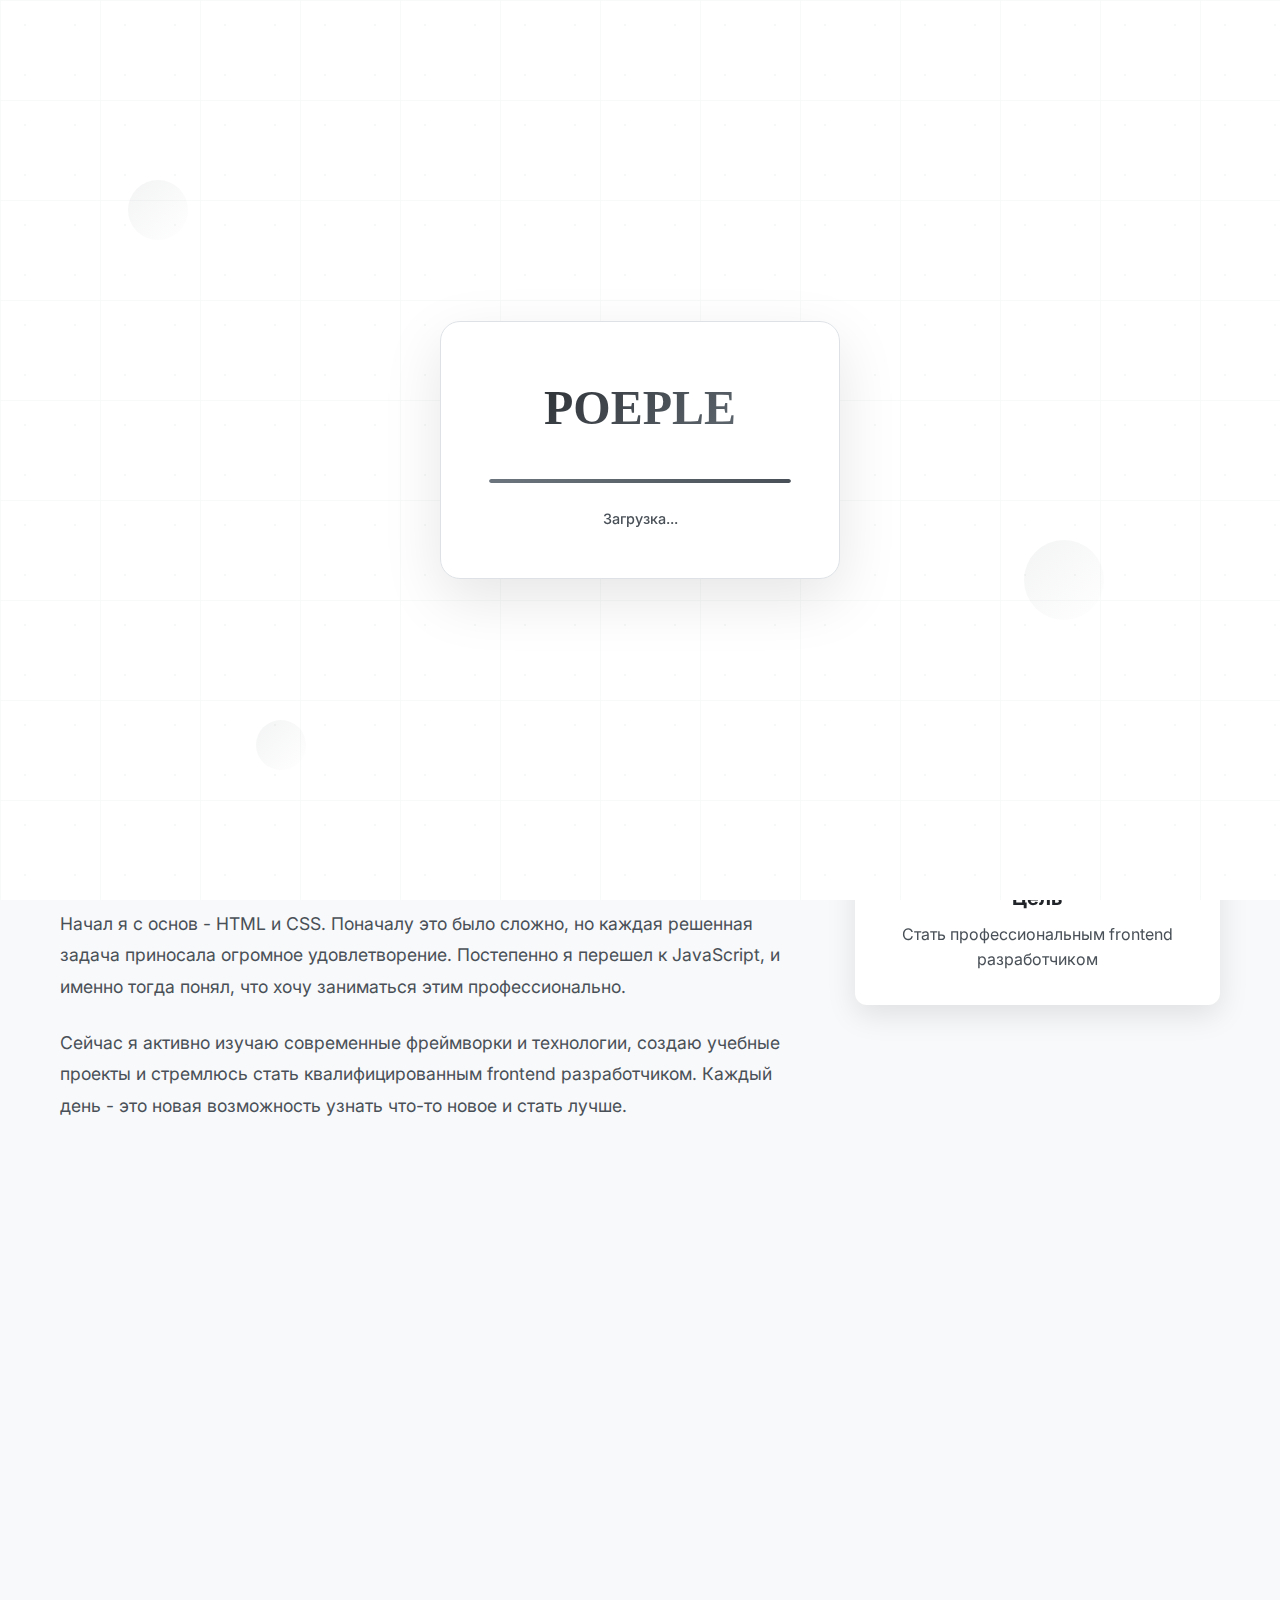
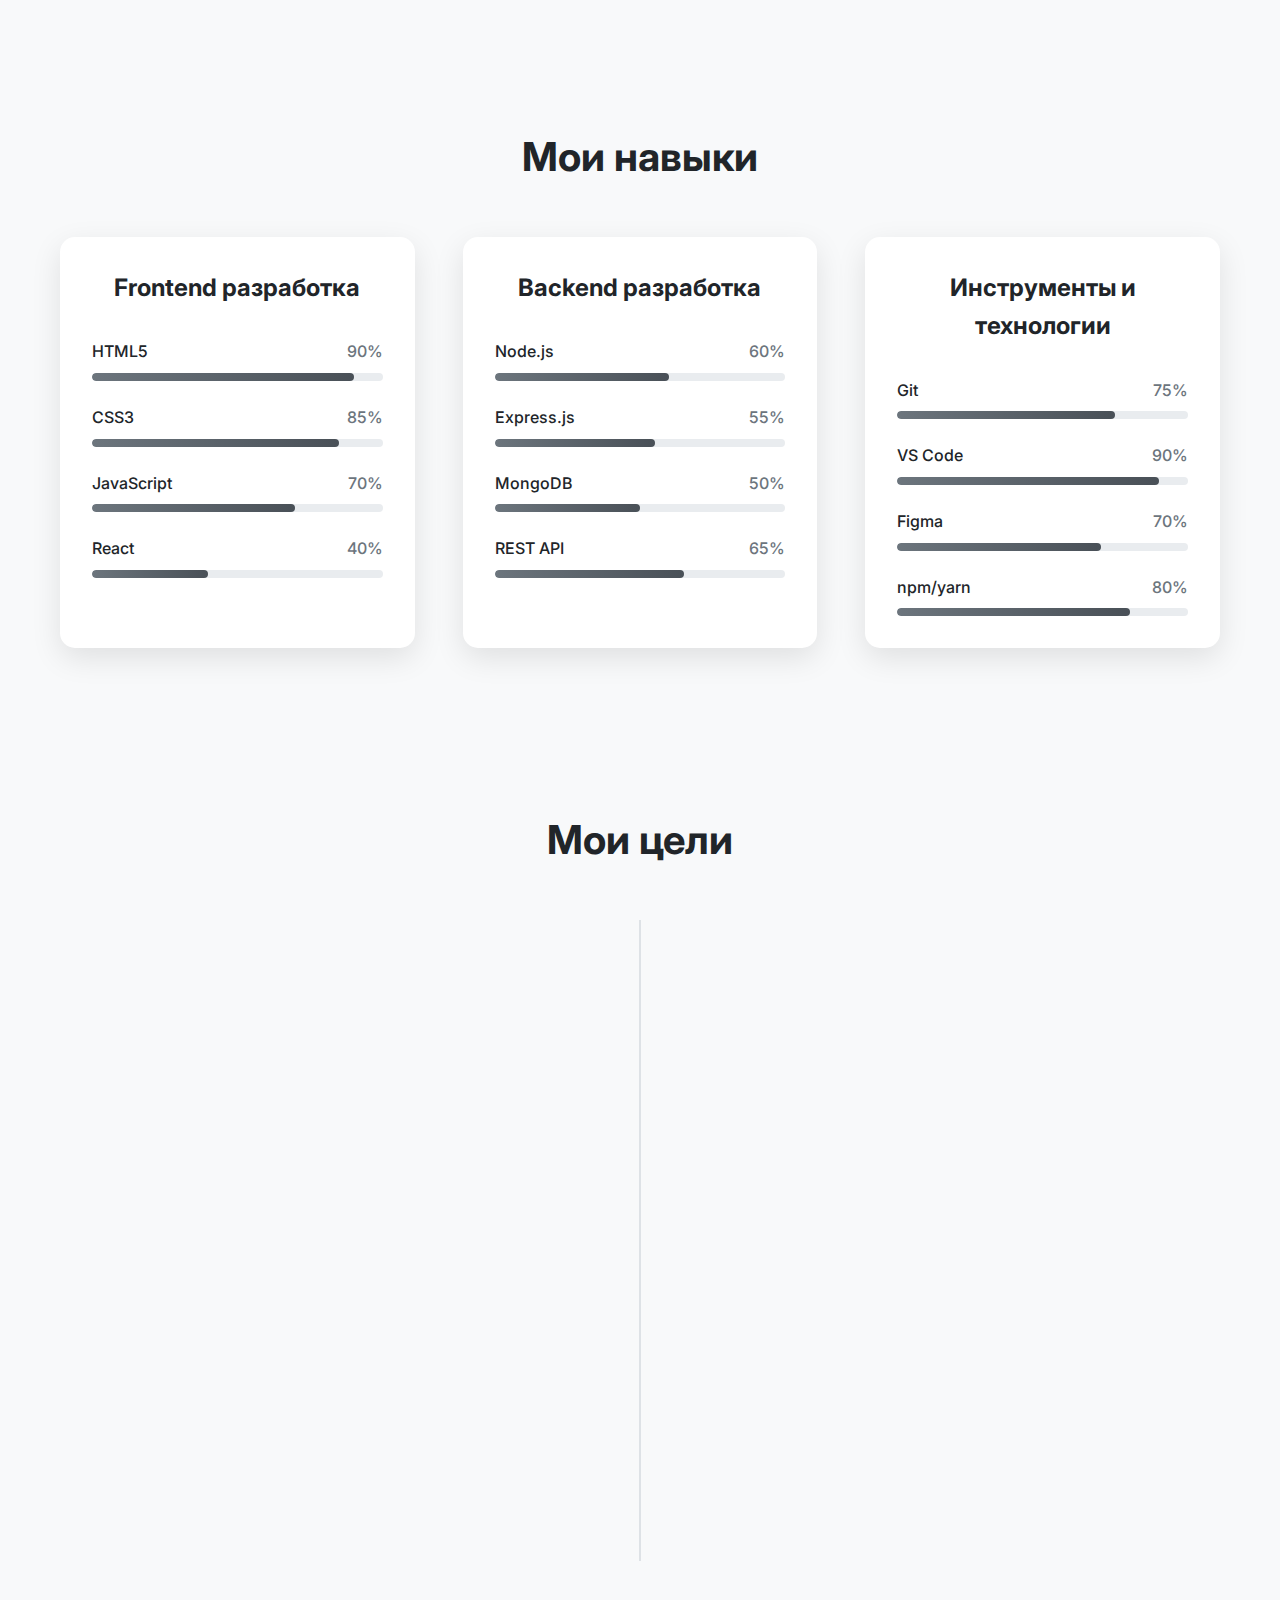
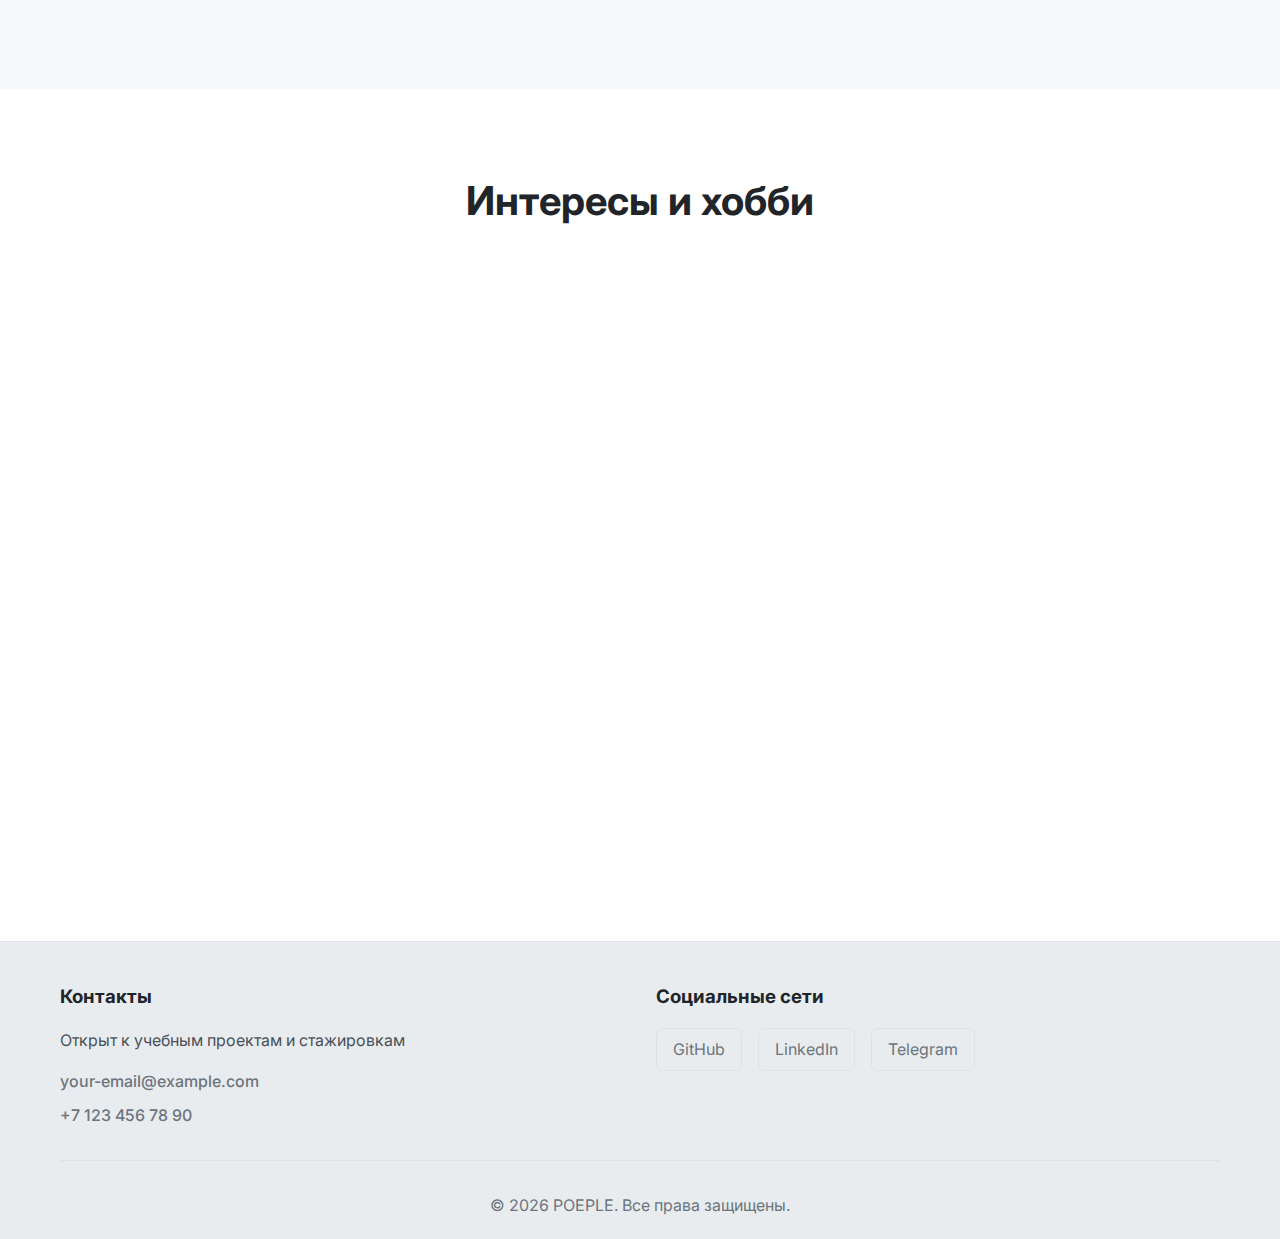
<file: about.html>
<!DOCTYPE html>
<html lang="ru">
<head>
    <meta charset="UTF-8">
    <meta name="viewport" content="width=device-width, initial-scale=1.0">
    <title>Обо мне - Портфолио</title>
    <link rel="stylesheet" href="styles.css">
    <link rel="preconnect" href="https://fonts.googleapis.com">
    <link rel="preconnect" href="https://fonts.gstatic.com" crossorigin>
    <link href="https://fonts.googleapis.com/css2?family=Inter:wght@300;400;500;600;700&family=Irish+Grover&display=swap" rel="stylesheet">
</head>
<body>
    <!-- Skip navigation link -->
    <a href="#main-content" class="skip-link">Перейти к основному контенту</a>
    
    <!-- Анимированный фон -->
    <div class="animated-background">
        <div class="pattern-dots"></div>
        <div class="pattern-grid"></div>
        <div class="pattern-diagonal"></div>
        
        <div class="floating-shapes">
            <div class="shape"></div>
            <div class="shape"></div>
            <div class="shape"></div>
            <div class="shape"></div>
            <div class="shape"></div>
        </div>
        
        <div class="particles">
            <div class="particle"></div>
            <div class="particle"></div>
            <div class="particle"></div>
            <div class="particle"></div>
            <div class="particle"></div>
            <div class="particle"></div>
            <div class="particle"></div>
            <div class="particle"></div>
            <div class="particle"></div>
            <div class="particle"></div>
        </div>
        
        <div class="wave-pattern"></div>
    </div>
    
    <!-- Лоадер -->
    <div class="loader" id="loader">
        <!-- Анимированный фон для лоадера -->
        <div class="animated-background">
            <div class="pattern-dots"></div>
            <div class="pattern-grid"></div>
            <div class="floating-shapes">
                <div class="shape"></div>
                <div class="shape"></div>
                <div class="shape"></div>
            </div>
        </div>
        
        <div class="loader-content">
            <div class="loader-logo">POEPLE</div>
            <div class="loader-progress">
                <div class="progress-bar"></div>
            </div>
            <div class="loader-text">Загрузка...</div>
        </div>
    </div>

    <!-- Навигация -->
    <header class="header">
        <nav class="nav">
            <div class="nav-container">
                <a href="index.html" class="logo">POEPLE</a>
                <ul class="nav-menu">
                    <li><a href="index.html" class="nav-link">Главная</a></li>
                    <li><a href="projects.html" class="nav-link">Проекты</a></li>
                    <li><a href="about.html" class="nav-link active">Обо мне</a></li>
                    <li><a href="contacts.html" class="nav-link">Контакты</a></li>
                </ul>
                <button class="theme-toggle" aria-label="Переключить тему">
                    <span class="theme-icon">☀️</span>
                </button>
                <button class="mobile-menu-toggle" aria-label="Мобильное меню">
                    <span></span>
                    <span></span>
                    <span></span>
                </button>
            </div>
        </nav>
    </header>

    <main>
        <!-- Breadcrumbs -->
        <nav class="breadcrumbs" aria-label="Навигационная цепочка">
            <div class="breadcrumbs-container">
                <ol class="breadcrumbs-list">
                    <li class="breadcrumb-item">
                        <a href="index.html" class="breadcrumb-link">
                            <span class="breadcrumb-home">
                                <svg viewBox="0 0 24 24" fill="none" stroke="currentColor" stroke-width="2" stroke-linecap="round" stroke-linejoin="round">
                                    <path d="M3 9l9-7 9 7v11a2 2 0 0 1-2 2H5a2 2 0 0 1-2-2z"></path>
                                    <polyline points="9 22 9 12 15 12 15 22"></polyline>
                                </svg>
                            </span>
                            Главная
                        </a>
                    </li>
                    <li class="breadcrumb-separator">›</li>
                    <li class="breadcrumb-item active">
                        <span class="breadcrumb-link">Обо мне</span>
                    </li>
                </ol>
            </div>
        </nav>

        <!-- Hero секция -->
        <section class="about-hero">
            <div class="container">
                <div class="about-hero-content">
                    <div class="about-hero-text">
                        <h1 class="about-hero-title">Обо мне</h1>
                        <p class="about-hero-subtitle">Путь начинающего разработчика</p>
                        <p class="about-hero-description">
                            Расскажу о своем пути в IT, о том, что меня мотивирует, и каких целей я стремлюсь достичь в мире веб-разработки.
                        </p>
                    </div>
                    <div class="about-hero-image">
                        <div class="about-avatar">
                            <div class="avatar-large">👨‍💻</div>
                        </div>
                    </div>
                </div>
            </div>
        </section>

        <!-- Моя история -->
        <section class="story-section">
            <div class="container">
                <h2 class="section-title">Моя история</h2>
                <div class="story-content">
                    <div class="story-text">
                        <p class="story-paragraph">
                            Мой путь в веб-разработку начался с простого любопытства. Я всегда интересовался тем, как работают сайты и приложения, 
                            и однажды решил попробовать создать что-то свое. Первый "Hello World" в HTML открыл для меня целый новый мир.
                        </p>
                        <p class="story-paragraph">
                            Начал я с основ - HTML и CSS. Поначалу это было сложно, но каждая решенная задача приносала огромное удовлетворение. 
                            Постепенно я перешел к JavaScript, и именно тогда понял, что хочу заниматься этим профессионально.
                        </p>
                        <p class="story-paragraph">
                            Сейчас я активно изучаю современные фреймворки и технологии, создаю учебные проекты и стремлюсь стать 
                            квалифицированным frontend разработчиком. Каждый день - это новая возможность узнать что-то новое и стать лучше.
                        </p>
                    </div>
                    <div class="story-highlights">
                        <div class="highlight-item">
                            <div class="highlight-icon">🎯</div>
                            <h3>Цель</h3>
                            <p>Стать профессиональным frontend разработчиком</p>
                        </div>
                        <div class="highlight-item">
                            <div class="highlight-icon">📚</div>
                            <h3>Обучение</h3>
                            <p>Постоянное изучение новых технологий</p>
                        </div>
                        <div class="highlight-item">
                            <div class="highlight-icon">🚀</div>
                            <h3>Рост</h3>
                            <p>Практика через создание реальных проектов</p>
                        </div>
                    </div>
                </div>
            </div>
        </section>

        <!-- Навыки -->
        <section class="skills-section">
            <div class="container">
                <h2 class="section-title">Мои навыки</h2>
                <div class="skills-detailed">
                    <div class="skill-category-detailed">
                        <h3>Frontend разработка</h3>
                        <div class="skill-items">
                            <div class="skill-item">
                                <div class="skill-header">
                                    <span class="skill-name">HTML5</span>
                                    <span class="skill-level">90%</span>
                                </div>
                                <div class="skill-bar">
                                    <div class="skill-progress" style="width: 90%"></div>
                                </div>
                            </div>
                            <div class="skill-item">
                                <div class="skill-header">
                                    <span class="skill-name">CSS3</span>
                                    <span class="skill-level">85%</span>
                                </div>
                                <div class="skill-bar">
                                    <div class="skill-progress" style="width: 85%"></div>
                                </div>
                            </div>
                            <div class="skill-item">
                                <div class="skill-header">
                                    <span class="skill-name">JavaScript</span>
                                    <span class="skill-level">70%</span>
                                </div>
                                <div class="skill-bar">
                                    <div class="skill-progress" style="width: 70%"></div>
                                </div>
                            </div>
                            <div class="skill-item">
                                <div class="skill-header">
                                    <span class="skill-name">React</span>
                                    <span class="skill-level">40%</span>
                                </div>
                                <div class="skill-bar">
                                    <div class="skill-progress" style="width: 40%"></div>
                                </div>
                            </div>
                        </div>
                    </div>

                    <div class="skill-category-detailed">
                        <h3>Backend разработка</h3>
                        <div class="skill-items">
                            <div class="skill-item">
                                <div class="skill-header">
                                    <span class="skill-name">Node.js</span>
                                    <span class="skill-level">60%</span>
                                </div>
                                <div class="skill-bar">
                                    <div class="skill-progress" style="width: 60%"></div>
                                </div>
                            </div>
                            <div class="skill-item">
                                <div class="skill-header">
                                    <span class="skill-name">Express.js</span>
                                    <span class="skill-level">55%</span>
                                </div>
                                <div class="skill-bar">
                                    <div class="skill-progress" style="width: 55%"></div>
                                </div>
                            </div>
                            <div class="skill-item">
                                <div class="skill-header">
                                    <span class="skill-name">MongoDB</span>
                                    <span class="skill-level">50%</span>
                                </div>
                                <div class="skill-bar">
                                    <div class="skill-progress" style="width: 50%"></div>
                                </div>
                            </div>
                            <div class="skill-item">
                                <div class="skill-header">
                                    <span class="skill-name">REST API</span>
                                    <span class="skill-level">65%</span>
                                </div>
                                <div class="skill-bar">
                                    <div class="skill-progress" style="width: 65%"></div>
                                </div>
                            </div>
                        </div>
                    </div>

                    <div class="skill-category-detailed">
                        <h3>Инструменты и технологии</h3>
                        <div class="skill-items">
                            <div class="skill-item">
                                <div class="skill-header">
                                    <span class="skill-name">Git</span>
                                    <span class="skill-level">75%</span>
                                </div>
                                <div class="skill-bar">
                                    <div class="skill-progress" style="width: 75%"></div>
                                </div>
                            </div>
                            <div class="skill-item">
                                <div class="skill-header">
                                    <span class="skill-name">VS Code</span>
                                    <span class="skill-level">90%</span>
                                </div>
                                <div class="skill-bar">
                                    <div class="skill-progress" style="width: 90%"></div>
                                </div>
                            </div>
                            <div class="skill-item">
                                <div class="skill-header">
                                    <span class="skill-name">Figma</span>
                                    <span class="skill-level">70%</span>
                                </div>
                                <div class="skill-bar">
                                    <div class="skill-progress" style="width: 70%"></div>
                                </div>
                            </div>
                            <div class="skill-item">
                                <div class="skill-header">
                                    <span class="skill-name">npm/yarn</span>
                                    <span class="skill-level">80%</span>
                                </div>
                                <div class="skill-bar">
                                    <div class="skill-progress" style="width: 80%"></div>
                                </div>
                            </div>
                        </div>
                    </div>
                </div>
            </div>
        </section>

        <!-- Цели и планы -->
        <section class="goals-section">
            <div class="container">
                <h2 class="section-title">Мои цели</h2>
                <div class="goals-timeline">
                    <div class="timeline-item">
                        <div class="timeline-marker">
                            <div class="timeline-dot"></div>
                            <div class="timeline-date">2024</div>
                        </div>
                        <div class="timeline-content">
                            <h3>Основы frontend</h3>
                            <p>Закрепить знания HTML, CSS, JavaScript и создать несколько учебных проектов</p>
                        </div>
                    </div>
                    <div class="timeline-item">
                        <div class="timeline-marker">
                            <div class="timeline-dot"></div>
                            <div class="timeline-date">2025</div>
                        </div>
                        <div class="timeline-content">
                            <h3>Современные фреймворки</h3>
                            <p>Изучить React или Vue.js и создать полноценное приложение с их использованием</p>
                        </div>
                    </div>
                    <div class="timeline-item">
                        <div class="timeline-marker">
                            <div class="timeline-dot"></div>
                            <div class="timeline-date">2026</div>
                        </div>
                        <div class="timeline-content">
                            <h3>Full Stack разработка</h3>
                            <p>Углубить знания в backend и стать полноценным full stack разработчиком</p>
                        </div>
                    </div>
                    <div class="timeline-item">
                        <div class="timeline-marker">
                            <div class="timeline-dot"></div>
                            <div class="timeline-date">Будущее</div>
                        </div>
                        <div class="timeline-content">
                            <h3>Профессиональное развитие</h3>
                            <p>Работать над интересными проектами и постоянно развиваться как специалист</p>
                        </div>
                    </div>
                </div>
            </div>
        </section>

        <!-- Интересы и хобби -->
        <section class="interests-section">
            <div class="container">
                <h2 class="section-title">Интересы и хобби</h2>
                <div class="interests-grid">
                    <div class="interest-card">
                        <div class="interest-icon">💻</div>
                        <h3>Технологии</h3>
                        <p>Изучение новых фреймворков, инструментов и подходов в разработке</p>
                    </div>
                    <div class="interest-card">
                        <div class="interest-icon">🎨</div>
                        <h3>Дизайн</h3>
                        <p>UI/UX дизайн, создание красивых и функциональных интерфейсов</p>
                    </div>
                    <div class="interest-card">
                        <div class="interest-icon">📚</div>
                        <h3>Обучение</h3>
                        <p>Чтение технической литературы, прохождение курсов и воркшопов</p>
                    </div>
                    <div class="interest-card">
                        <div class="interest-icon">🎮</div>
                        <h3>Игры</h3>
                        <p>Компьютерные игры и интерес к геймдеву как к области разработки</p>
                    </div>
                    <div class="interest-card">
                        <div class="interest-icon">🎵</div>
                        <h3>Музыка</h3>
                        <p>Прослушивание музыки во время работы для концентрации и вдохновения</p>
                    </div>
                    <div class="interest-card">
                        <div class="interest-icon">🌍</div>
                        <h3>Языки</h3>
                        <p>Изучение английского языка для доступа к международным ресурсам</p>
                    </div>
                </div>
            </div>
        </section>
    </main>

    <!-- Футер -->
    <footer class="footer">
        <div class="container">
            <div class="footer-content">
                <div class="footer-info">
                    <h3>Контакты</h3>
                    <p>Открыт к учебным проектам и стажировкам</p>
                    <div class="contact-links">
                        <a href="mailto:your-email@example.com" class="contact-link">your-email@example.com</a>
                        <a href="tel:+71234567890" class="contact-link">+7 123 456 78 90</a>
                    </div>
                </div>
                <div class="footer-social">
                    <h3>Социальные сети</h3>
                    <div class="social-links">
                        <a href="https://github.com/yourusername" class="social-link">GitHub</a>
                        <a href="https://linkedin.com/in/yourusername" class="social-link">LinkedIn</a>
                        <a href="https://t.me/yourusername" class="social-link">Telegram</a>
                    </div>
                </div>
            </div>
            <div class="footer-bottom">
                <p>&copy; 2026 POEPLE. Все права защищены.</p>
            </div>
        </div>
    </footer>

    <script src="script.js"></script>
</body>
</html>
</file>
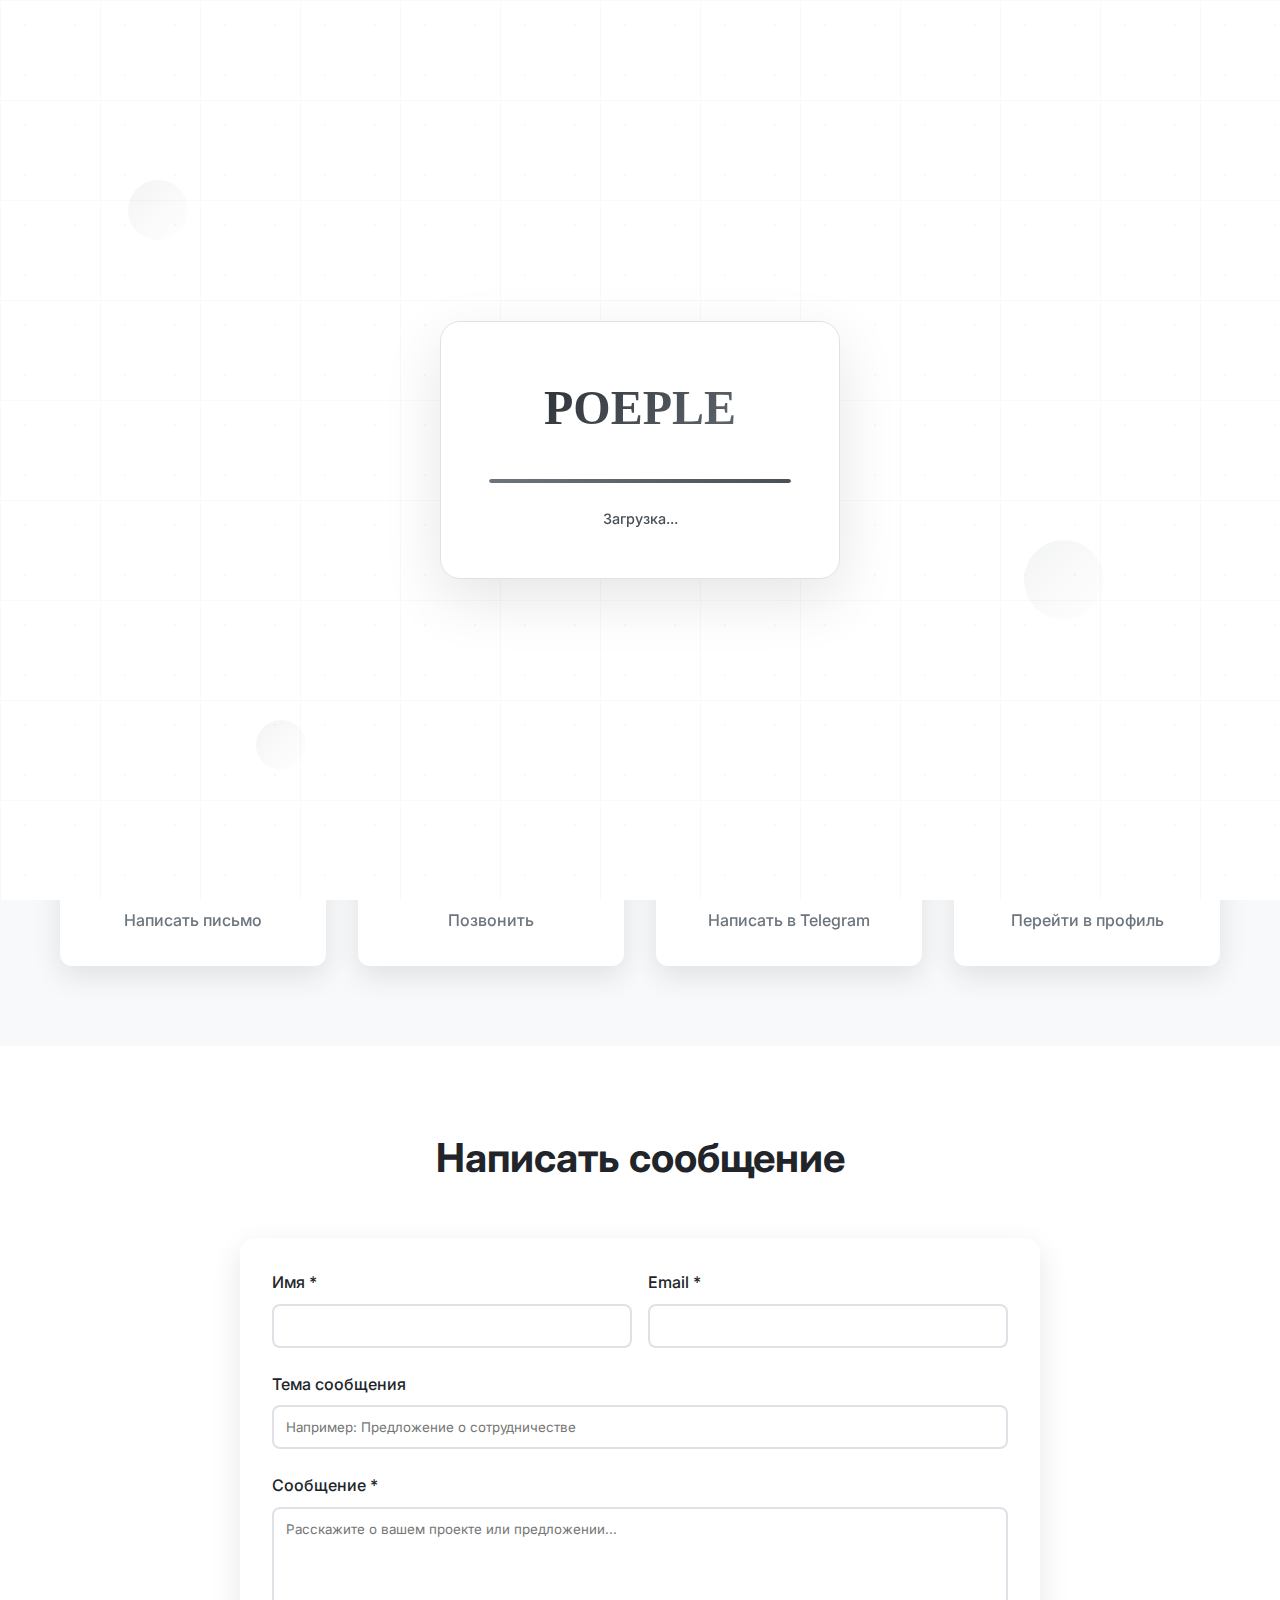
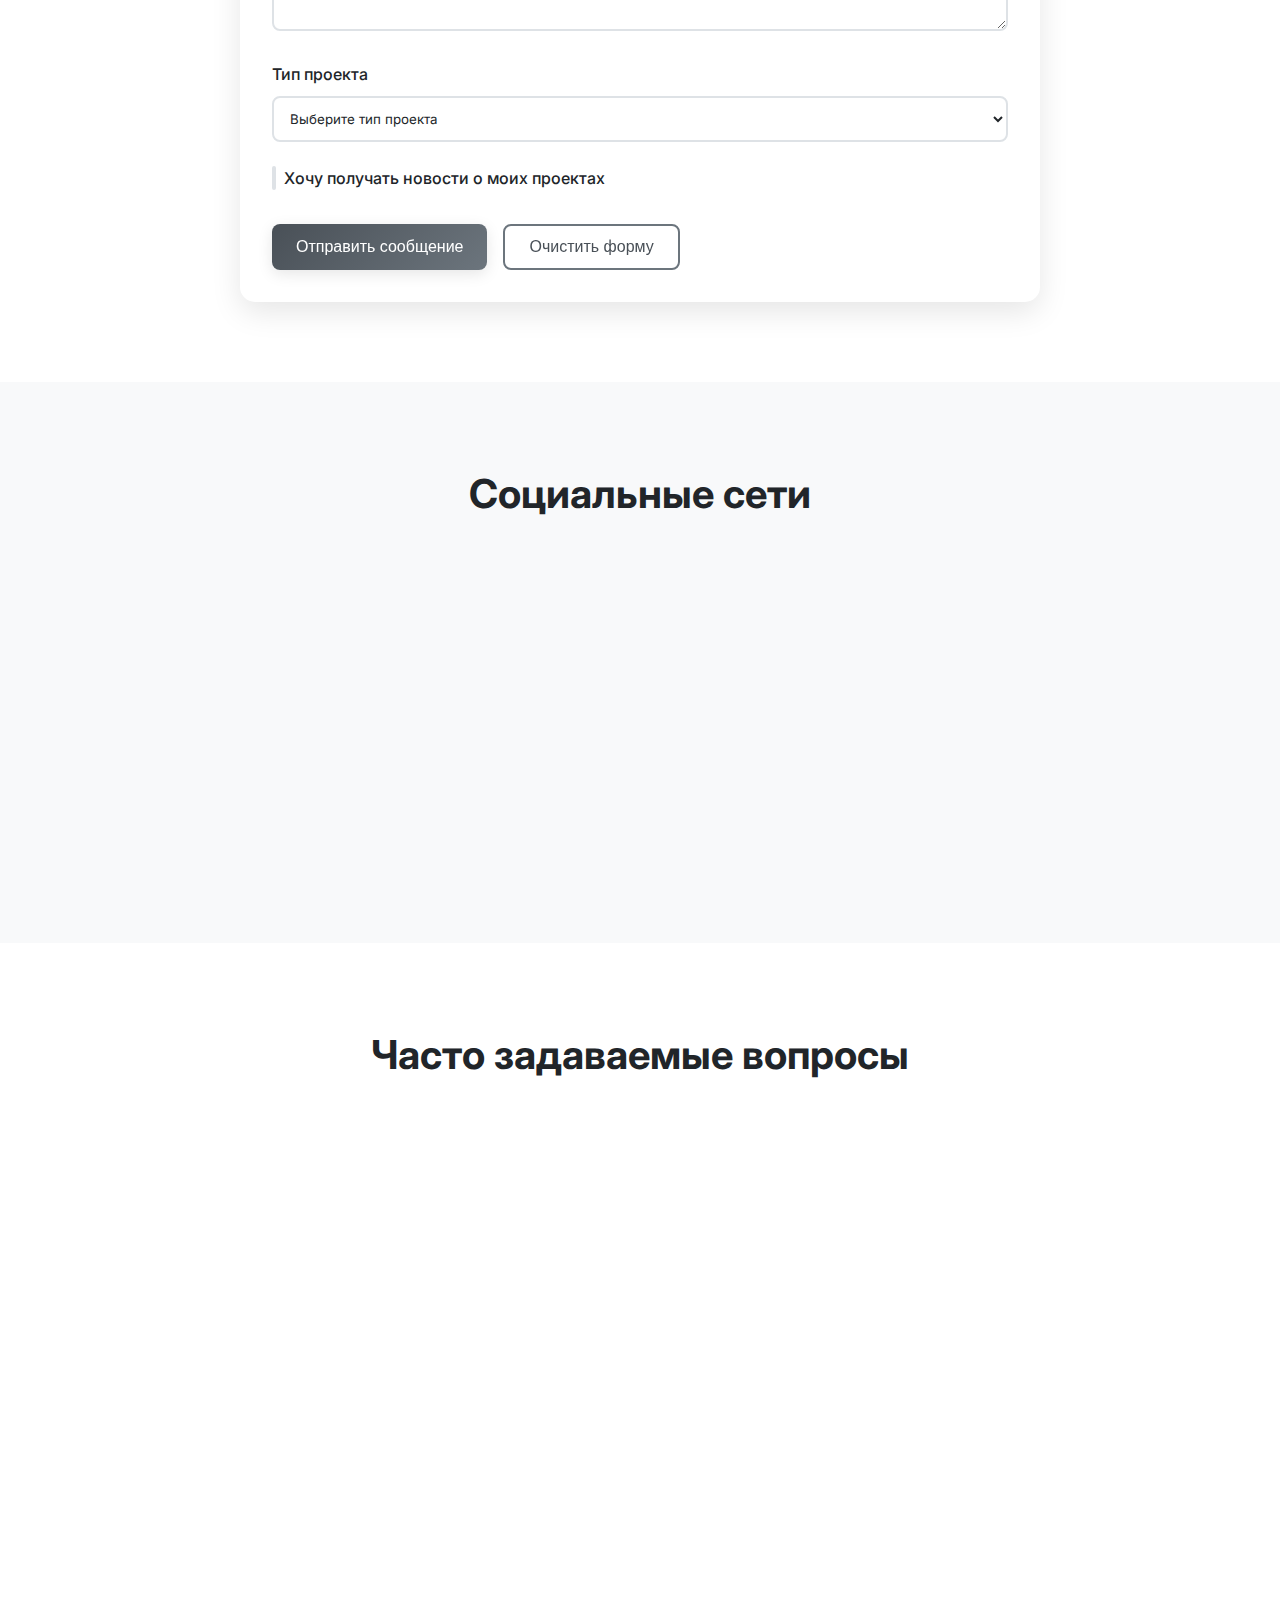
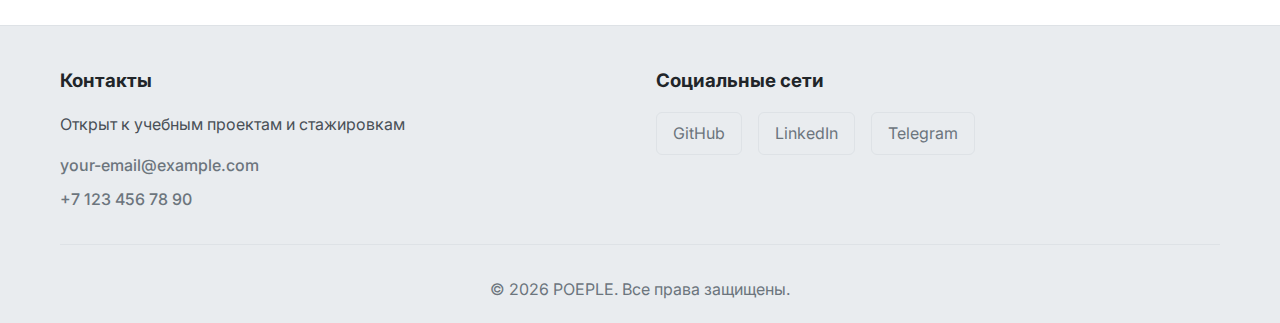
<file: contacts.html>
<!DOCTYPE html>
<html lang="ru">
<head>
    <meta charset="UTF-8">
    <meta name="viewport" content="width=device-width, initial-scale=1.0">
    <title>Контакты - Портфолио</title>
    <link rel="stylesheet" href="styles.css">
    <link rel="preconnect" href="https://fonts.googleapis.com">
    <link rel="preconnect" href="https://fonts.gstatic.com" crossorigin>
    <link href="https://fonts.googleapis.com/css2?family=Inter:wght@300;400;500;600;700&family=Irish+Grover&display=swap" rel="stylesheet">
</head>
<body>
    <!-- Skip navigation link -->
    <a href="#main-content" class="skip-link">Перейти к основному контенту</a>
    
    <!-- Анимированный фон -->
    <div class="animated-background">
        <div class="pattern-dots"></div>
        <div class="pattern-grid"></div>
        <div class="pattern-diagonal"></div>
        
        <div class="floating-shapes">
            <div class="shape"></div>
            <div class="shape"></div>
            <div class="shape"></div>
            <div class="shape"></div>
            <div class="shape"></div>
        </div>
        
        <div class="particles">
            <div class="particle"></div>
            <div class="particle"></div>
            <div class="particle"></div>
            <div class="particle"></div>
            <div class="particle"></div>
            <div class="particle"></div>
            <div class="particle"></div>
            <div class="particle"></div>
            <div class="particle"></div>
            <div class="particle"></div>
        </div>
        
        <div class="wave-pattern"></div>
    </div>
    
    <!-- Лоадер -->
    <div class="loader" id="loader">
        <!-- Анимированный фон для лоадера -->
        <div class="animated-background">
            <div class="pattern-dots"></div>
            <div class="pattern-grid"></div>
            <div class="floating-shapes">
                <div class="shape"></div>
                <div class="shape"></div>
                <div class="shape"></div>
            </div>
        </div>
        
        <div class="loader-content">
            <div class="loader-logo">POEPLE</div>
            <div class="loader-progress">
                <div class="progress-bar"></div>
            </div>
            <div class="loader-text">Загрузка...</div>
        </div>
    </div>

    <!-- Навигация -->
    <header class="header">
        <nav class="nav">
            <div class="nav-container">
                <a href="index.html" class="logo">POEPLE</a>
                <ul class="nav-menu">
                    <li><a href="index.html" class="nav-link">Главная</a></li>
                    <li><a href="projects.html" class="nav-link">Проекты</a></li>
                    <li><a href="about.html" class="nav-link">Обо мне</a></li>
                    <li><a href="contacts.html" class="nav-link active">Контакты</a></li>
                </ul>
                <button class="theme-toggle" aria-label="Переключить тему">
                    <span class="theme-icon">☀️</span>
                </button>
                <button class="mobile-menu-toggle" aria-label="Мобильное меню">
                    <span></span>
                    <span></span>
                    <span></span>
                </button>
            </div>
        </nav>
    </header>

    <main>
        <!-- Breadcrumbs -->
        <nav class="breadcrumbs" aria-label="Навигационная цепочка">
            <div class="breadcrumbs-container">
                <ol class="breadcrumbs-list">
                    <li class="breadcrumb-item">
                        <a href="index.html" class="breadcrumb-link">
                            <span class="breadcrumb-home">
                                <svg viewBox="0 0 24 24" fill="none" stroke="currentColor" stroke-width="2" stroke-linecap="round" stroke-linejoin="round">
                                    <path d="M3 9l9-7 9 7v11a2 2 0 0 1-2 2H5a2 2 0 0 1-2-2z"></path>
                                    <polyline points="9 22 9 12 15 12 15 22"></polyline>
                                </svg>
                            </span>
                            Главная
                        </a>
                    </li>
                    <li class="breadcrumb-separator">›</li>
                    <li class="breadcrumb-item active">
                        <span class="breadcrumb-link">Контакты</span>
                    </li>
                </ol>
            </div>
        </nav>

        <!-- Hero секция -->
        <section class="contacts-hero">
            <div class="container">
                <div class="contacts-hero-content">
                    <h1 class="contacts-hero-title">Контакты</h1>
                    <p class="contacts-hero-subtitle">Давай работать вместе!</p>
                    <p class="contacts-hero-description">
                        Я всегда открыт к новым проектам, стажировкам и интересным предложениям. 
                        Не стесняйся написать - я буду рад пообщаться и обсудить возможности сотрудничества.
                    </p>
                </div>
            </div>
        </section>

        <!-- Контактная информация -->
        <section class="contact-info-section">
            <div class="container">
                <h2 class="section-title">Связаться со мной</h2>
                <div class="contact-grid">
                    <div class="contact-card">
                        <div class="contact-icon">📧</div>
                        <h3>Email</h3>
                        <p>your-email@example.com</p>
                        <a href="mailto:your-email@example.com" class="contact-link">Написать письмо</a>
                    </div>
                    <div class="contact-card">
                        <div class="contact-icon">📱</div>
                        <h3>Телефон</h3>
                        <p>+7 123 456 78 90</p>
                        <a href="tel:+71234567890" class="contact-link">Позвонить</a>
                    </div>
                    <div class="contact-card">
                        <div class="contact-icon">💬</div>
                        <h3>Telegram</h3>
                        <p>@yourusername</p>
                        <a href="https://t.me/yourusername" class="contact-link" target="_blank">Написать в Telegram</a>
                    </div>
                    <div class="contact-card">
                        <div class="contact-icon">🔗</div>
                        <h3>LinkedIn</h3>
                        <p>linkedin.com/in/yourusername</p>
                        <a href="https://linkedin.com/in/yourusername" class="contact-link" target="_blank">Перейти в профиль</a>
                    </div>
                </div>
            </div>
        </section>

        <!-- Форма обратной связи -->
        <section class="contact-form-section">
            <div class="container">
                <h2 class="section-title">Написать сообщение</h2>
                <div class="form-container">
                    <form class="contact-form" id="contactForm">
                        <div class="form-row">
                            <div class="form-group">
                                <label for="name">Имя *</label>
                                <input type="text" id="name" name="name" required>
                            </div>
                            <div class="form-group">
                                <label for="email">Email *</label>
                                <input type="email" id="email" name="email" required>
                            </div>
                        </div>
                        <div class="form-group">
                            <label for="subject">Тема сообщения</label>
                            <input type="text" id="subject" name="subject" placeholder="Например: Предложение о сотрудничестве">
                        </div>
                        <div class="form-group">
                            <label for="message">Сообщение *</label>
                            <textarea id="message" name="message" rows="6" required placeholder="Расскажите о вашем проекте или предложении..."></textarea>
                        </div>
                        <div class="form-group">
                            <label for="project-type">Тип проекта</label>
                            <select id="project-type" name="project-type">
                                <option value="">Выберите тип проекта</option>
                                <option value="frontend">Frontend разработка</option>
                                <option value="backend">Backend разработка</option>
                                <option value="fullstack">Full Stack проект</option>
                                <option value="internship">Стажировка</option>
                                <option value="practice">Учебный проект</option>
                                <option value="other">Другое</option>
                            </select>
                        </div>
                        <div class="form-group checkbox-group">
                            <label class="checkbox-label">
                                <input type="checkbox" id="newsletter" name="newsletter">
                                <span class="checkmark"></span>
                                Хочу получать новости о моих проектах
                            </label>
                        </div>
                        <div class="form-actions">
                            <button type="submit" class="btn btn-primary">Отправить сообщение</button>
                            <button type="reset" class="btn btn-outline">Очистить форму</button>
                        </div>
                    </form>
                    <div class="form-status" id="formStatus"></div>
                </div>
            </div>
        </section>

        <!-- Социальные сети -->
        <section class="social-section">
            <div class="container">
                <h2 class="section-title">Социальные сети</h2>
                <div class="social-grid">
                    <a href="https://github.com/yourusername" class="social-card" target="_blank">
                        <div class="social-icon">🐙</div>
                        <h3>GitHub</h3>
                        <p>Мои проекты и исходный код</p>
                        <span class="social-link-text">Перейти →</span>
                    </a>
                    <a href="https://linkedin.com/in/yourusername" class="social-card" target="_blank">
                        <div class="social-icon">💼</div>
                        <h3>LinkedIn</h3>
                        <p>Профессиональный опыт и связи</p>
                        <span class="social-link-text">Перейти →</span>
                    </a>
                    <a href="https://t.me/yourusername" class="social-card" target="_blank">
                        <div class="social-icon">✈️</div>
                        <h3>Telegram</h3>
                        <p>Быстрая связь и общение</p>
                        <span class="social-link-text">Перейти →</span>
                    </a>
                    <a href="#" class="social-card" target="_blank">
                        <div class="social-icon">🐦</div>
                        <h3>Twitter</h3>
                        <p>Мысли и новости из мира IT</p>
                        <span class="social-link-text">Перейти →</span>
                    </a>
                </div>
            </div>
        </section>

        <!-- FAQ секция -->
        <section class="faq-section">
            <div class="container">
                <h2 class="section-title">Часто задаваемые вопросы</h2>
                <div class="faq-list">
                    <div class="faq-item">
                        <div class="faq-question">
                            <h3>Чем вы можете быть полезны проекту?</h3>
                            <span class="faq-toggle">+</span>
                        </div>
                        <div class="faq-answer">
                            <p>Как начинающий разработчик, я могу помочь с frontend разработкой (HTML/CSS/JavaScript), созданием адаптивных дизайнов, работой с API и базовыми задачами backend. Я быстро учусь и готов брать на себя новые вызовы.</p>
                        </div>
                    </div>
                    <div class="faq-item">
                        <div class="faq-question">
                            <h3>Готовы ли вы к unpaid проектам?</h3>
                            <span class="faq-toggle">+</span>
                        </div>
                        <div class="faq-answer">
                            <p>Да, я открыт к интересным учебным проектам и стажировкам. Для меня важен опыт и возможность поработать над реальными задачами. Мы можем обсудить условия индивидуально.</p>
                        </div>
                    </div>
                    <div class="faq-item">
                        <div class="faq-question">
                            <h3>Сколько времени вам нужно на проект?</h3>
                            <span class="faq-toggle">+</span>
                        </div>
                        <div class="faq-answer">
                            <p>Поскольку я активно учусь, могу уделять проектам 20-30 часов в неделю. Для небольших проектов этого обычно достаточно. Для более крупных задач мы можем обсудить гибкий график.</p>
                        </div>
                    </div>
                    <div class="faq-item">
                        <div class="faq-question">
                            <h3>Какие технологии вы изучаете сейчас?</h3>
                            <span class="faq-toggle">+</span>
                        </div>
                        <div class="faq-answer">
                            <p>Сейчас я активно изучаю React, углубляю знания в JavaScript, работаю с Node.js и Express.js. Также изучаю современные CSS техники и инструменты сборки проектов.</p>
                        </div>
                    </div>
                </div>
            </div>
        </section>
    </main>

    <!-- Футер -->
    <footer class="footer">
        <div class="container">
            <div class="footer-content">
                <div class="footer-info">
                    <h3>Контакты</h3>
                    <p>Открыт к учебным проектам и стажировкам</p>
                    <div class="contact-links">
                        <a href="mailto:your-email@example.com" class="contact-link">your-email@example.com</a>
                        <a href="tel:+71234567890" class="contact-link">+7 123 456 78 90</a>
                    </div>
                </div>
                <div class="footer-social">
                    <h3>Социальные сети</h3>
                    <div class="social-links">
                        <a href="https://github.com/yourusername" class="social-link">GitHub</a>
                        <a href="https://linkedin.com/in/yourusername" class="social-link">LinkedIn</a>
                        <a href="https://t.me/yourusername" class="social-link">Telegram</a>
                    </div>
                </div>
            </div>
            <div class="footer-bottom">
                <p>&copy; 2026 POEPLE. Все права защищены.</p>
            </div>
        </div>
    </footer>

    <script src="script.js"></script>
</body>
</html>
</file>
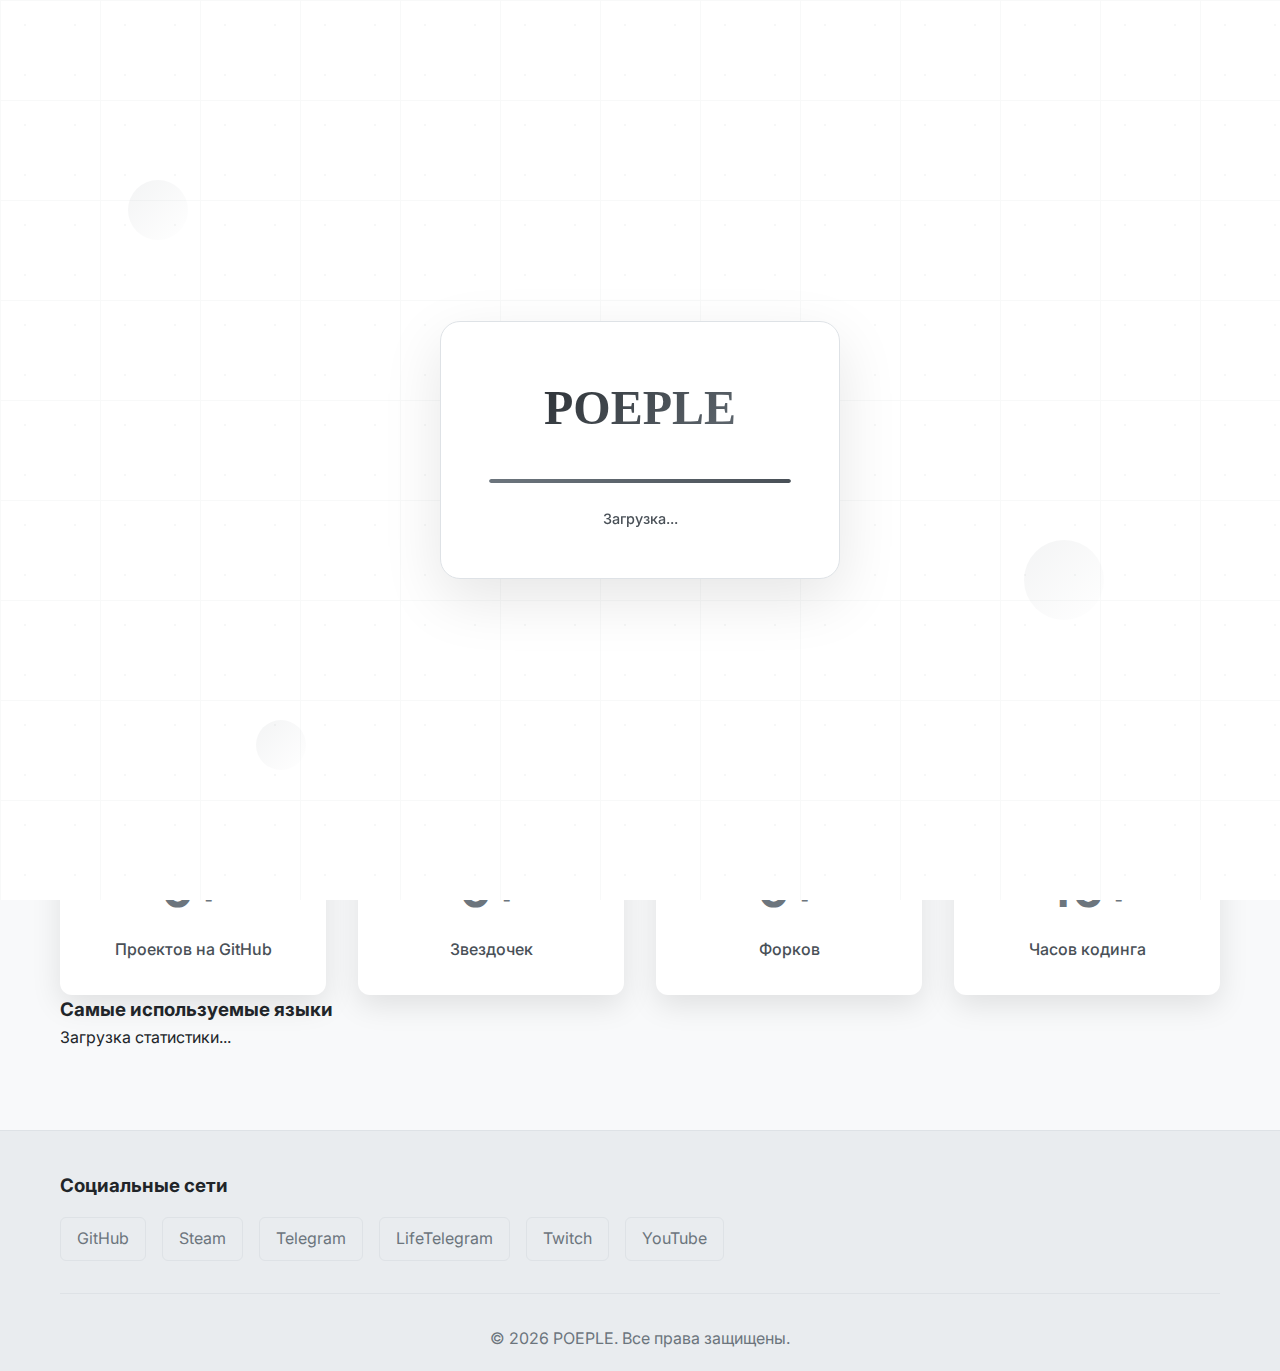
<file: projects.html>
<!DOCTYPE html>
<html lang="ru">
<head>
    <meta charset="UTF-8">
    <meta name="viewport" content="width=device-width, initial-scale=1.0">
    <title>Проекты</title>
    <!-- Favicon -->
    <link rel="icon" type="image/svg+xml" href="favicon.svg">
    <link rel="stylesheet" href="styles.css">
    <link rel="preconnect" href="https://fonts.googleapis.com">
    <link rel="preconnect" href="https://fonts.gstatic.com" crossorigin>
    <link href="https://fonts.googleapis.com/css2?family=Inter:wght@300;400;500;600;700&family=Irish+Grover&display=swap" rel="stylesheet">
</head>
<body>
    <!-- Skip navigation link -->
    <a href="#main-content" class="skip-link">Перейти к основному контенту</a>
    
    <!-- Анимированный фон -->
    <div class="animated-background">
        <div class="pattern-dots"></div>
        <div class="pattern-grid"></div>
        <div class="pattern-diagonal"></div>
        
        <div class="floating-shapes">
            <div class="shape"></div>
            <div class="shape"></div>
            <div class="shape"></div>
            <div class="shape"></div>
            <div class="shape"></div>
        </div>
        
        <div class="particles">
            <div class="particle"></div>
            <div class="particle"></div>
            <div class="particle"></div>
            <div class="particle"></div>
            <div class="particle"></div>
            <div class="particle"></div>
            <div class="particle"></div>
            <div class="particle"></div>
            <div class="particle"></div>
            <div class="particle"></div>
        </div>
        
        <div class="wave-pattern"></div>
    </div>
    
    <!-- Лоадер -->
    <div class="loader" id="loader">
        <!-- Анимированный фон для лоадера -->
        <div class="animated-background">
            <div class="pattern-dots"></div>
            <div class="pattern-grid"></div>
            <div class="floating-shapes">
                <div class="shape"></div>
                <div class="shape"></div>
                <div class="shape"></div>
            </div>
        </div>
        
        <div class="loader-content">
            <div class="loader-logo">POEPLE</div>
            <div class="loader-progress">
                <div class="progress-bar"></div>
            </div>
            <div class="loader-text">Загрузка...</div>
        </div>
    </div>

    <!-- Навигация -->
    <header class="header">
        <nav class="nav">
            <div class="nav-container">
                <a href="index.html" class="logo">POEPLE</a>
                <ul class="nav-menu">
                    <li><a href="index.html" class="nav-link">Главная</a></li>
                    <li><a href="projects.html" class="nav-link active">Проекты</a></li>
                </ul>
                <button class="theme-toggle" aria-label="Переключить тему">
                    <span class="theme-icon">☀️</span>
                </button>
                <button class="mobile-menu-toggle" aria-label="Мобильное меню">
                    <span></span>
                    <span></span>
                    <span></span>
                </button>
            </div>
        </nav>
    </header>

    <main>
        <!-- Breadcrumbs -->
        <nav class="breadcrumbs" aria-label="Навигационная цепочка">
            <div class="breadcrumbs-container">
                <ol class="breadcrumbs-list">
                    <li class="breadcrumb-item">
                        <a href="index.html" class="breadcrumb-link">
                            <span class="breadcrumb-home">
                                <svg viewBox="0 0 24 24" fill="none" stroke="currentColor" stroke-width="2" stroke-linecap="round" stroke-linejoin="round">
                                    <path d="M3 9l9-7 9 7v11a2 2 0 0 1-2 2H5a2 2 0 0 1-2-2z"></path>
                                    <polyline points="9 22 9 12 15 12 15 22"></polyline>
                                </svg>
                            </span>
                            Главная
                        </a>
                    </li>
                    <li class="breadcrumb-separator">›</li>
                    <li class="breadcrumb-item active">
                        <span class="breadcrumb-link">Проекты</span>
                    </li>
                </ol>
            </div>
        </nav>

        <!-- Hero секция проектов -->
        <section class="projects-hero">
            <div class="container">
                <div class="projects-hero-content">
                    <h1 class="projects-hero-title">Мои проекты</h1>
                    <p class="projects-hero-description">
                        Будущая коллекция проектов в веб-разработке, Discord ботах и дизайне. Каждый проект - это шаг к изучению чего-то нового в разнообразных сферах.
                    </p>
                </div>
            </div>
        </section>

        <!-- Фильтры проектов -->
        <section class="filters-section">
            <div class="container">
                <div class="filters">
                    <button class="filter-btn active" data-filter="all">Все проекты</button>
                    <button class="filter-btn" data-filter="discord">Discord Боты</button>
                    <button class="filter-btn" data-filter="design">Дизайн</button>
                    <button class="filter-btn" data-filter="backend">Backend</button>
                    <button class="filter-btn" data-filter="frontend">Frontend</button>
                    <button class="filter-btn" data-filter="other">Другое</button>
                </div>
            </div>
        </section>

        <!-- Галерея проектов -->
        <section class="projects-gallery">
            <div class="container">
                <div class="projects-grid" id="githubProjectsGallery">
                    <div class="loading-spinner">
                        <div class="spinner"></div>
                        <p>Загрузка проектов с GitHub...</p>
                    </div>
                </div>
            </div>
            </section>
        
        <!-- Статистика GitHub -->
        <section class="stats-section">
            <div class="container">
                <div class="stats-grid" id="githubStats">
                    <div class="stat-item">
                        <div class="stat-number" id="totalRepos">0</div>
                        <div class="stat-label">Проектов на GitHub</div>
                    </div>
                    <div class="stat-item">
                        <div class="stat-number" id="totalStars">0</div>
                        <div class="stat-label">Звездочек</div>
                    </div>
                    <div class="stat-item">
                        <div class="stat-number" id="totalForks">0</div>
                        <div class="stat-label">Форков</div>
                    </div>
                    <div class="stat-item">
                        <div class="stat-number">100+</div>
                        <div class="stat-label">Часов кодинга</div>
                    </div>
                </div>
                <div class="languages-stats" id="languagesStats">
                    <h3>Самые используемые языки</h3>
                    <div class="languages-grid" id="languagesGrid">
                        <div class="loading-spinner">
                            <div class="spinner"></div>
                            <p>Загрузка статистики...</p>
                        </div>
                    </div>
                </div>
            </div>
        </section>
</main>

    <!-- Футер -->
    <footer class="footer">
        <div class="container">
            <div class="footer-content">
                <div class="footer-social">
                    <h3>Социальные сети</h3>
                    <div class="social-links">
                        <a href="https://github.com/yourusername" class="social-link">GitHub</a>
                        <a href="https://steamcommunity.com/id/nnvinternete/" class="social-link">Steam</a>
                        <a href="https://t.me/yourusername" class="social-link">Telegram</a>
                        <a href="https://t.me/nnvinternete" class="social-link">LifeTelegram</a>
                        <a href="https://www.twitch.tv/nnvinternete" class="social-link">Twitch</a>
                        <a href="https://www.youtube.com/@nnvinternete" class="social-link">YouTube</a>
                    </div>
                </div>
            </div>
            <div class="footer-bottom">
                <p>&copy; 2026 POEPLE. Все права защищены.</p>
            </div>
        </div>
    </footer>

    <script src="script.js"></script>
</body>
</html>
</file>
<file: styles.css>
/* CSS переменные для тем */
:root {
  /* Светлая тема - градации серого от белого к черному */
  --bg-primary: #ffffff;
  --bg-secondary: #f8f9fa;
  --bg-tertiary: #e9ecef;
  --text-primary: #212529;
  --text-secondary: #495057;
  --text-tertiary: #6c757d;
  --border-color: #dee2e6;
  --accent: #6c757d;
  --accent-hover: #495057;
  --shadow: rgba(0, 0, 0, 0.1);
  --card-bg: #ffffff;
  --nav-bg: rgba(255, 255, 255, 0.95);
  --btn-primary-bg: #495057;
  --btn-primary-text: #ffffff;
  --btn-secondary-bg: #e9ecef;
  --btn-secondary-text: #495057;
  --btn-outline-border: #6c757d;
  --btn-outline-text: #495057;
  
  /* Градиенты для светлой темы */
  --gradient-primary: linear-gradient(135deg, #f8f9fa 0%, #e9ecef 100%);
  --gradient-secondary: linear-gradient(135deg, #ffffff 0%, #f8f9fa 100%);
  --gradient-accent: linear-gradient(135deg, #6c757d 0%, #495057 100%);
  --gradient-hero: linear-gradient(135deg, #ffffff 0%, #f8f9fa 50%, #e9ecef 100%);
  --gradient-card: linear-gradient(135deg, #ffffff 0%, #f8f9fa 100%);
  --gradient-button: linear-gradient(135deg, #495057 0%, #6c757d 100%);
  --gradient-overlay: linear-gradient(135deg, rgba(255,255,255,0.1) 0%, rgba(0,0,0,0.05) 100%);
  
  /* Текстуры */
  --texture-subtle: radial-gradient(circle at 20% 80%, rgba(120, 119, 198, 0.1) 0%, transparent 50%),
                    radial-gradient(circle at 80% 20%, rgba(255, 119, 198, 0.1) 0%, transparent 50%),
                    radial-gradient(circle at 40% 40%, rgba(255, 219, 112, 0.1) 0%, transparent 50%);
  --texture-noise: repeating-linear-gradient(45deg, transparent, transparent 2px, rgba(255,255,255,.03) 2px, rgba(255,255,255,.03) 4px);
}

[data-theme="dark"] {
  /* Темная тема - градации серого от темного к светлому */
  --bg-primary: #1a1a1a;
  --bg-secondary: #2d2d2d;
  --bg-tertiary: #404040;
  --text-primary: #f0f0f0;
  --text-secondary: #d0d0d0;
  --text-tertiary: #b0b0b0;
  --border-color: #404040;
  --accent: #b0b0b0;
  --accent-hover: #d0d0d0;
  --shadow: rgba(0, 0, 0, 0.3);
  --card-bg: #2d2d2d;
  --nav-bg: rgba(26, 26, 26, 0.95);
  --btn-primary-bg: #b0b0b0;
  --btn-primary-text: #1a1a1a;
  --btn-secondary-bg: #404040;
  --btn-secondary-text: #f0f0f0;
  --btn-outline-border: #b0b0b0;
  --btn-outline-text: #f0f0f0;
  
  /* Градиенты для темной темы */
  --gradient-primary: linear-gradient(135deg, #2d2d2d 0%, #404040 100%);
  --gradient-secondary: linear-gradient(135deg, #1a1a1a 0%, #2d2d2d 100%);
  --gradient-accent: linear-gradient(135deg, #b0b0b0 0%, #d0d0d0 100%);
  --gradient-hero: linear-gradient(135deg, #1a1a1a 0%, #2d2d2d 50%, #404040 100%);
  --gradient-card: linear-gradient(135deg, #2d2d2d 0%, #404040 100%);
  --gradient-button: linear-gradient(135deg, #d0d0d0 0%, #b0b0b0 100%);
  --gradient-overlay: linear-gradient(135deg, rgba(255,255,255,0.05) 0%, rgba(0,0,0,0.1) 100%);
  
  /* Текстуры для темной темы */
  --texture-subtle: radial-gradient(circle at 20% 80%, rgba(120, 119, 198, 0.2) 0%, transparent 50%),
                    radial-gradient(circle at 80% 20%, rgba(255, 119, 198, 0.2) 0%, transparent 50%),
                    radial-gradient(circle at 40% 40%, rgba(255, 219, 112, 0.2) 0%, transparent 50%);
  --texture-noise: repeating-linear-gradient(45deg, transparent, transparent 2px, rgba(255,255,255,.02) 2px, rgba(255,255,255,.02) 4px);
}

/* Лоадер */
.loader {
  position: fixed;
  top: 0;
  left: 0;
  width: 100%;
  height: 100%;
  background: var(--bg-primary);
  display: flex;
  align-items: center;
  justify-content: center;
  z-index: 10000;
  transition: opacity 0.5s ease, visibility 0.5s ease;
}

/* Анимированный фон для лоадера */
.loader .animated-background {
  position: absolute;
  top: 0;
  left: 0;
  width: 100%;
  height: 100%;
  pointer-events: none;
  z-index: 1;
  overflow: hidden;
}

.loader .pattern-dots {
  position: absolute;
  top: 0;
  left: 0;
  width: 100%;
  height: 100%;
  background-image: radial-gradient(circle, var(--accent) 1px, transparent 1px);
  background-size: 50px 50px;
  background-position: 0 0, 25px 25px;
  opacity: 0.06;
  animation: patternMove 20s linear infinite;
}

.loader .pattern-grid {
  position: absolute;
  top: 0;
  left: 0;
  width: 100%;
  height: 100%;
  background-image: 
    linear-gradient(var(--accent) 1px, transparent 1px),
    linear-gradient(90deg, var(--accent) 1px, transparent 1px);
  background-size: 100px 100px;
  opacity: 0.04;
  animation: gridMove 30s linear infinite;
}

.loader .floating-shapes {
  position: absolute;
  top: 0;
  left: 0;
  width: 100%;
  height: 100%;
}

.loader .shape {
  position: absolute;
  border-radius: 50%;
  background: linear-gradient(135deg, var(--accent), transparent);
  opacity: 0.08;
  animation: float 15s ease-in-out infinite;
}

.loader .shape:nth-child(1) {
  width: 60px;
  height: 60px;
  top: 20%;
  left: 10%;
  animation-delay: 0s;
  animation-duration: 20s;
}

.loader .shape:nth-child(2) {
  width: 80px;
  height: 80px;
  top: 60%;
  left: 80%;
  animation-delay: 2s;
  animation-duration: 18s;
}

.loader .shape:nth-child(3) {
  width: 50px;
  height: 50px;
  top: 80%;
  left: 20%;
  animation-delay: 4s;
  animation-duration: 22s;
}

.loader-content {
  position: relative;
  z-index: 2;
  text-align: center;
  background: var(--card-bg);
  padding: 3rem;
  border-radius: 20px;
  box-shadow: 0 20px 60px var(--shadow);
  backdrop-filter: blur(10px);
  border: 1px solid var(--border-color);
  max-width: 400px;
  width: 90%;
}

.loader-logo {
  font-family: 'Irish Grover', cursive;
  font-size: 3rem;
  font-weight: 700;
  color: var(--text-primary);
  margin-bottom: 2rem;
  animation: logoPulse 2s ease-in-out infinite;
  background: linear-gradient(135deg, var(--text-primary), var(--accent));
  -webkit-background-clip: text;
  -webkit-text-fill-color: transparent;
  background-clip: text;
}

.loader-progress {
  width: 100%;
  height: 4px;
  background: var(--bg-tertiary);
  border-radius: 2px;
  overflow: hidden;
  margin-bottom: 1.5rem;
}

.progress-bar {
  height: 100%;
  background: linear-gradient(90deg, var(--accent), var(--accent-hover));
  border-radius: 2px;
  animation: progressAnimation 2s ease-in-out infinite;
  transform-origin: left;
}

.loader-text {
  color: var(--text-secondary);
  font-size: 0.9rem;
  font-weight: 500;
  animation: textFade 2s ease-in-out infinite;
}

@keyframes logoPulse {
  0%, 100% {
    transform: scale(1);
    opacity: 1;
  }
  50% {
    transform: scale(1.05);
    opacity: 0.8;
  }
}

@keyframes progressAnimation {
  0% {
    transform: scaleX(0);
  }
  50% {
    transform: scaleX(0.7);
  }
  100% {
    transform: scaleX(1);
  }
}

@keyframes textFade {
  0%, 100% {
    opacity: 0.5;
  }
  50% {
    opacity: 1;
  }
}

/* Доступность */
.visually-hidden {
  position: absolute;
  width: 1px;
  height: 1px;
  padding: 0;
  margin: -1px;
  overflow: hidden;
  clip: rect(0, 0, 0, 0);
  white-space: nowrap;
  border: 0;
}

/* Skip navigation link */
.skip-link {
  position: absolute;
  top: -40px;
  left: 6px;
  background: var(--accent);
  color: var(--bg-primary);
  padding: 8px;
  text-decoration: none;
  border-radius: 4px;
  z-index: 10000;
  transition: top 0.3s ease;
}

.skip-link:focus {
  top: 6px;
}

/* Breadcrumbs */
.breadcrumbs {
  padding: 1rem 0;
  background: var(--bg-secondary);
  border-bottom: 1px solid var(--border-color);
}

.breadcrumbs-list {
  display: flex;
  align-items: center;
  gap: 0.5rem;
  list-style: none;
  font-size: 0.9rem;
}

.breadcrumb-item {
  color: var(--text-secondary);
}

.breadcrumb-item:not(:last-child)::after {
  content: '/';
  margin-left: 0.5rem;
  color: var(--text-tertiary);
}

.breadcrumb-link {
  color: var(--text-secondary);
  text-decoration: none;
  transition: color 0.3s ease;
}

.breadcrumb-link:hover {
  color: var(--accent);
}

.breadcrumb-item.active {
  color: var(--text-primary);
  font-weight: 500;
}

/* SVG иконки */
.info-icon svg {
  width: 3rem;
  height: 3rem;
  color: var(--accent);
  transition: all 0.3s ease;
}

.info-card:hover .info-icon svg {
  color: var(--accent-hover);
  transform: translateY(-3px) scale(1.1);
}

.avatar svg {
  width: 5rem;
  height: 5rem;
  color: var(--text-primary);
  transition: all 0.3s ease;
}

.hero-image-placeholder:hover .avatar svg {
  color: var(--accent);
  transform: scale(1.05);
}

/* Анимация SVG иконок */
@keyframes iconPulse {
  0%, 100% {
    transform: scale(1);
  }
  50% {
    transform: scale(1.05);
  }
}

.info-icon svg {
  animation: iconPulse 3s ease-in-out infinite;
}

.info-icon svg:nth-child(2) {
  animation-delay: 0.5s;
}

.info-icon svg:nth-child(3) {
  animation-delay: 1s;
}

.info-icon svg:nth-child(4) {
  animation-delay: 1.5s;
}

/* Микроанимации на карточках */
.info-card {
  transform: translateY(0);
  transition: all 0.3s cubic-bezier(0.4, 0, 0.2, 1);
  position: relative;
  overflow: hidden;
}

.info-card::before {
  content: '';
  position: absolute;
  top: 0;
  left: -100%;
  width: 100%;
  height: 100%;
  background: linear-gradient(90deg, transparent, rgba(255, 255, 255, 0.1), transparent);
  transition: left 0.5s ease;
}

.info-card:hover::before {
  left: 100%;
}

.info-card:hover {
  transform: translateY(-8px) scale(1.02);
  box-shadow: 0 20px 40px var(--shadow);
}

.info-card:hover .info-icon {
  transform: translateY(-5px) scale(1.1);
}

.info-card:hover h3 {
  color: var(--accent);
  transform: translateY(-2px);
}

.info-card:hover p {
  color: var(--text-primary);
}

/* Анимация появления карточек */
@keyframes fadeInUpCard {
  from {
    opacity: 0;
    transform: translateY(30px);
  }
  to {
    opacity: 1;
    transform: translateY(0);
  }
}

.info-card {
  animation: fadeInUpCard 0.6s ease forwards;
  opacity: 0;
}

.info-card:nth-child(1) { animation-delay: 0.1s; }
.info-card:nth-child(2) { animation-delay: 0.2s; }
.info-card:nth-child(3) { animation-delay: 0.3s; }
.info-card:nth-child(4) { animation-delay: 0.4s; }

/* Проектные карточки */
.project-card {
  transform: translateY(0);
  transition: all 0.3s cubic-bezier(0.4, 0, 0.2, 1);
  position: relative;
  overflow: hidden;
}

.project-card::before {
  content: '';
  position: absolute;
  top: 0;
  left: -100%;
  width: 100%;
  height: 100%;
  background: linear-gradient(90deg, transparent, rgba(255, 255, 255, 0.1), transparent);
  transition: left 0.5s ease;
}

.project-card:hover::before {
  left: 100%;
}

.project-card:hover {
  transform: translateY(-10px) scale(1.03);
  box-shadow: 0 25px 50px var(--shadow);
}

.project-card:hover .project-image {
  transform: scale(1.05);
}

.project-card:hover .project-image img {
  transform: scale(1.1);
}

.project-card:hover h3 {
  color: var(--accent);
  transform: translateY(-2px);
}

.project-card:hover .project-link {
  color: var(--accent);
  transform: translateX(5px);
}

/* Навыковые теги */
.skill-tag {
  transform: translateY(0);
  transition: all 0.2s ease;
  position: relative;
}

.skill-tag::before {
  content: '';
  position: absolute;
  top: 50%;
  left: 50%;
  width: 0;
  height: 0;
  background: rgba(255, 255, 255, 0.2);
  border-radius: 50%;
  transform: translate(-50%, -50%);
  transition: all 0.3s ease;
}

.skill-tag:hover {
  transform: translateY(-3px) scale(1.05);
  box-shadow: 0 5px 15px var(--shadow);
  background: var(--accent-hover);
  color: var(--bg-primary);
}

.skill-tag:hover::before {
  width: 100%;
  height: 100%;
}

/* Кнопки */
.btn {
  transform: translateY(0);
  transition: all 0.3s cubic-bezier(0.4, 0, 0.2, 1);
  position: relative;
  overflow: hidden;
}

.btn::before {
  content: '';
  position: absolute;
  top: 50%;
  left: 50%;
  width: 0;
  height: 0;
  background: rgba(255, 255, 255, 0.2);
  border-radius: 50%;
  transform: translate(-50%, -50%);
  transition: all 0.4s ease;
}

.btn:hover {
  transform: translateY(-2px);
  box-shadow: 0 10px 25px var(--shadow);
}

.btn:hover::before {
  width: 300px;
  height: 300px;
}

.btn:active {
  transform: translateY(0);
  box-shadow: 0 5px 15px var(--shadow);
}

/* Ripple эффект для кнопок */
.btn.ripple {
  position: relative;
  overflow: hidden;
}

.ripple-effect {
  position: absolute;
  border-radius: 50%;
  background: rgba(255, 255, 255, 0.3);
  transform: scale(0);
  animation: ripple 0.6s ease-out;
}

@keyframes ripple {
  to {
    transform: scale(4);
    opacity: 0;
  }
}

/* Lazy Loading для изображений */
.lazy {
  opacity: 0;
  transition: opacity 0.3s ease;
}

.lazy.loaded {
  opacity: 1;
}

.project-image img {
  width: 100%;
  height: 100%;
  object-fit: cover;
  transition: transform 0.3s ease;
}

/* Базовые стили */
* {
  margin: 0;
  padding: 0;
  box-sizing: border-box;
}

html {
  scroll-behavior: smooth;
}

body {
  font-family: 'Inter', -apple-system, BlinkMacSystemFont, 'Segoe UI', Roboto, sans-serif;
  background-color: var(--bg-primary);
  color: var(--text-primary);
  line-height: 1.6;
  transition: background-color 0.3s ease, color 0.3s ease;
  opacity: 0;
  visibility: hidden;
}

body.loaded {
  opacity: 1;
  visibility: visible;
}

.container {
  max-width: 1200px;
  margin: 0 auto;
  padding: 0 20px;
}

/* Навигация */
.header {
  position: fixed;
  top: 0;
  left: 0;
  right: 0;
  z-index: 1000;
  background: var(--nav-bg);
  backdrop-filter: blur(10px);
  border-bottom: 1px solid var(--border-color);
  transition: all 0.3s ease;
}

.nav-container {
  max-width: 1200px;
  margin: 0 auto;
  padding: 0 20px;
  display: flex;
  align-items: center;
  justify-content: space-between;
  height: 70px;
}

.logo {
  font-size: 1.5rem;
  font-weight: 700;
  color: var(--text-primary);
  text-decoration: none;
  font-family: 'Irish Grover', cursive;
  transition: color 0.3s ease;
}

.nav-menu {
  display: flex;
  list-style: none;
  gap: 2rem;
}

.nav-link {
  color: var(--text-secondary);
  text-decoration: none;
  font-weight: 500;
  transition: color 0.3s ease;
  position: relative;
}

.nav-link:hover,
.nav-link.active {
  color: var(--text-primary);
}

.nav-link.active::after {
  content: '';
  position: absolute;
  bottom: -5px;
  left: 0;
  right: 0;
  height: 2px;
  background: var(--accent);
}

.theme-toggle {
  background: none;
  border: 1px solid var(--border-color);
  border-radius: 50%;
  width: 40px;
  height: 40px;
  cursor: pointer;
  display: flex;
  align-items: center;
  justify-content: center;
  transition: all 0.3s ease;
}

.theme-toggle:hover {
  background: var(--bg-tertiary);
  transform: rotate(180deg);
}

.mobile-menu-toggle {
  display: none;
  flex-direction: column;
  background: none;
  border: none;
  cursor: pointer;
  padding: 5px;
}

.mobile-menu-toggle span {
  width: 25px;
  height: 2px;
  background: var(--text-primary);
  margin: 3px 0;
  transition: 0.3s;
}

/* Hero секция */
.hero {
  min-height: 100vh;
  display: flex;
  align-items: center;
  padding: 100px 0 50px;
  background: var(--gradient-hero), var(--texture-subtle);
  position: relative;
  z-index: 1;
  transition: opacity 0.3s ease, transform 0.3s ease, filter 0.3s ease;
  overflow: hidden;
}

.hero::before {
  content: '';
  position: absolute;
  top: 0;
  left: 0;
  right: 0;
  bottom: 0;
  background: var(--texture-noise);
  pointer-events: none;
  z-index: 1;
}

.hero::after {
  content: '';
  position: absolute;
  top: -50%;
  left: -50%;
  width: 200%;
  height: 200%;
  background: radial-gradient(circle, rgba(255,255,255,0.1) 0%, transparent 70%);
  animation: floatGradient 20s ease-in-out infinite;
  pointer-events: none;
  z-index: 2;
}

@keyframes floatGradient {
  0%, 100% {
    transform: translate(0, 0) rotate(0deg);
  }
  33% {
    transform: translate(30px, -30px) rotate(120deg);
  }
  66% {
    transform: translate(-20px, 20px) rotate(240deg);
  }
}

.hero-container {
  max-width: 1200px;
  margin: 0 auto;
  padding: 0 20px;
  display: grid;
  grid-template-columns: 1fr 1fr;
  gap: 4rem;
  align-items: center;
  position: relative;
  z-index: 3;
}

.hero-content {
  transition: opacity 0.3s ease, transform 0.3s ease;
  position: relative;
  z-index: 3;
}

.hero-title {
  font-size: 3.5rem;
  font-weight: 700;
  line-height: 1.2;
  margin-bottom: 1rem;
  background: linear-gradient(135deg, var(--text-primary), var(--accent));
  -webkit-background-clip: text;
  -webkit-text-fill-color: transparent;
  background-clip: text;
  position: relative;
}

.hero-title::after {
  content: '';
  position: absolute;
  bottom: -10px;
  left: 0;
  width: 100px;
  height: 3px;
  background: var(--gradient-accent);
  border-radius: 2px;
}

.greeting {
  display: block;
  font-size: 1.5rem;
  font-weight: 400;
  color: var(--text-secondary);
  margin-bottom: 0.5rem;
}

.name {
  background: linear-gradient(135deg, var(--text-primary), var(--accent));
  -webkit-background-clip: text;
  -webkit-text-fill-color: transparent;
  background-clip: text;
}

.hero-subtitle {
  font-size: 1.25rem;
  color: var(--accent);
  margin-bottom: 1.5rem;
  font-weight: 500;
  position: relative;
  display: inline-block;
}

.hero-subtitle::after {
  content: '';
  position: absolute;
  bottom: -5px;
  left: 0;
  right: 0;
  height: 2px;
  background: var(--gradient-accent);
  transform: scaleX(0);
  transition: transform 0.3s ease;
}

.hero-subtitle:hover::after {
  transform: scaleX(1);
}

.hero-description {
  font-size: 1.1rem;
  color: var(--text-secondary);
  margin-bottom: 2rem;
  line-height: 1.7;
  position: relative;
  padding-left: 20px;
}

.hero-description::before {
  content: '';
  position: absolute;
  left: 0;
  top: 8px;
  bottom: 8px;
  width: 3px;
  background: var(--gradient-accent);
  border-radius: 2px;
}

.hero-buttons {
  display: flex;
  gap: 1rem;
  flex-wrap: wrap;
}

.hero-visual {
  display: flex;
  justify-content: center;
  align-items: center;
  position: relative;
  z-index: 3;
}

.hero-image-placeholder {
  width: 300px;
  height: 300px;
  border-radius: 50%;
  background: var(--gradient-card), var(--texture-subtle);
  display: flex;
  align-items: center;
  justify-content: center;
  box-shadow: 0 20px 40px var(--shadow);
  transition: transform 0.3s ease;
  position: relative;
  overflow: hidden;
}

.hero-image-placeholder::before {
  content: '';
  position: absolute;
  top: -50%;
  left: -50%;
  width: 200%;
  height: 200%;
  background: conic-gradient(from 0deg, transparent, var(--accent), transparent);
  animation: rotateGradient 4s linear infinite;
  opacity: 0.3;
}

@keyframes rotateGradient {
  0% {
    transform: rotate(0deg);
  }
  100% {
    transform: rotate(360deg);
  }
}

.hero-image-placeholder:hover {
  transform: scale(1.05);
  box-shadow: 0 30px 60px var(--shadow);
}

.avatar {
  font-size: 5rem;
  position: relative;
  z-index: 2;
}

/* Кнопки */
.btn {
  display: inline-block;
  padding: 12px 24px;
  border-radius: 8px;
  text-decoration: none;
  font-weight: 500;
  transition: all 0.3s ease;
  cursor: pointer;
  border: none;
  font-size: 1rem;
  position: relative;
  overflow: hidden;
}

.btn-primary {
  background: var(--gradient-button);
  color: var(--btn-primary-text);
  box-shadow: 0 4px 15px var(--shadow);
}

.btn-primary::before {
  content: '';
  position: absolute;
  top: 0;
  left: -100%;
  width: 100%;
  height: 100%;
  background: linear-gradient(90deg, transparent, rgba(255,255,255,0.2), transparent);
  transition: left 0.5s ease;
}

.btn-primary:hover::before {
  left: 100%;
}

.btn-primary:hover {
  transform: translateY(-2px);
  box-shadow: 0 10px 25px var(--shadow);
  background: linear-gradient(135deg, var(--accent-hover) 0%, var(--accent) 100%);
}

.btn-secondary {
  background: var(--gradient-secondary);
  color: var(--btn-secondary-text);
  border: 2px solid var(--btn-secondary-bg);
  position: relative;
}

.btn-secondary::before {
  content: '';
  position: absolute;
  top: 0;
  left: 0;
  right: 0;
  bottom: 0;
  background: var(--gradient-overlay);
  opacity: 0;
  transition: opacity 0.3s ease;
  z-index: 1;
}

.btn-secondary:hover::before {
  opacity: 1;
}

.btn-secondary:hover {
  transform: translateY(-2px);
  box-shadow: 0 10px 25px var(--shadow);
  border-color: var(--accent);
  color: var(--text-primary);
  z-index: 2;
}

.btn-outline {
  background: transparent;
  color: var(--btn-outline-text);
  border: 2px solid var(--btn-outline-border);
  position: relative;
  z-index: 1;
}

.btn-outline::before {
  content: '';
  position: absolute;
  top: 0;
  left: 0;
  right: 0;
  bottom: 0;
  background: var(--gradient-accent);
  opacity: 0;
  transition: opacity 0.3s ease;
  z-index: -1;
}

.btn-outline:hover {
  color: var(--bg-primary);
  transform: translateY(-2px);
  box-shadow: 0 10px 25px var(--shadow);
  z-index: 2;
}

.btn-outline:hover::before {
  opacity: 1;
}

/* Информационная секция */
.info-section {
  padding: 80px 0;
  background: var(--gradient-primary), var(--texture-subtle);
  position: relative;
  overflow: hidden;
}

.info-section::before {
  content: '';
  position: absolute;
  top: 0;
  left: 0;
  right: 0;
  bottom: 0;
  background: var(--texture-noise);
  pointer-events: none;
}

.info-grid {
  display: grid;
  grid-template-columns: repeat(auto-fit, minmax(250px, 1fr));
  gap: 2rem;
  position: relative;
  z-index: 2;
}

.info-card {
  background: var(--gradient-card), var(--texture-subtle);
  padding: 2rem;
  border-radius: 16px;
  text-align: center;
  transition: all 0.3s cubic-bezier(0.4, 0, 0.2, 1);
  position: relative;
  overflow: hidden;
  border: 1px solid var(--border-color);
  box-shadow: 0 10px 30px var(--shadow);
}

.info-card::before {
  content: '';
  position: absolute;
  top: 0;
  left: -100%;
  width: 100%;
  height: 100%;
  background: linear-gradient(90deg, transparent, rgba(255, 255, 255, 0.1), transparent);
  transition: left 0.5s ease;
}

.info-card::after {
  content: '';
  position: absolute;
  top: 0;
  left: 0;
  right: 0;
  bottom: 0;
  background: radial-gradient(circle at center, var(--gradient-overlay), transparent 70%);
  opacity: 0;
  transition: opacity 0.3s ease;
}

.info-card:hover::before {
  left: 100%;
}

.info-card:hover::after {
  opacity: 1;
}

.info-card:hover {
  transform: translateY(-8px) scale(1.02);
  box-shadow: 0 20px 40px var(--shadow);
  border-color: var(--accent);
}

.info-card:hover .info-icon {
  transform: translateY(-5px) scale(1.1);
}

.info-card:hover h3 {
  color: var(--accent);
  transform: translateY(-2px);
}

.info-card:hover p {
  color: var(--text-primary);
}

.info-icon {
  width: 4rem;
  height: 4rem;
  margin: 0 auto 1.5rem;
  display: flex;
  align-items: center;
  justify-content: center;
  background: var(--gradient-accent);
  border-radius: 50%;
  transition: all 0.3s ease;
  position: relative;
  overflow: hidden;
}

.info-icon::before {
  content: '';
  position: absolute;
  top: -50%;
  left: -50%;
  width: 200%;
  height: 200%;
  background: conic-gradient(from 0deg, transparent, rgba(255,255,255,0.2), transparent);
  animation: rotateGradient 3s linear infinite;
}

.info-icon svg {
  width: 2rem;
  height: 2rem;
  color: var(--bg-primary);
  position: relative;
  z-index: 2;
}

.info-card h3 {
  font-size: 1.25rem;
  font-weight: 600;
  margin-bottom: 0.5rem;
  color: var(--text-primary);
  transition: all 0.3s ease;
}

.info-card p {
  color: var(--text-secondary);
  transition: all 0.3s ease;
}

/* Секция проектов */
.recent-projects {
  padding: 80px 0;
}

.section-title {
  font-size: 2.5rem;
  text-align: center;
  margin-bottom: 3rem;
  color: var(--text-primary);
}

.projects-preview {
  display: grid;
  grid-template-columns: repeat(auto-fit, minmax(300px, 1fr));
  gap: 2rem;
  margin-bottom: 3rem;
}

.project-card {
  background: var(--card-bg);
  border-radius: 12px;
  overflow: hidden;
  box-shadow: 0 10px 30px var(--shadow);
  transition: transform 0.3s ease, box-shadow 0.3s ease;
}

.project-card:hover {
  transform: translateY(-5px);
  box-shadow: 0 15px 40px var(--shadow);
}

.project-image {
  height: 200px;
  background: var(--bg-tertiary);
  display: flex;
  align-items: center;
  justify-content: center;
  font-size: 3rem;
}

.project-content {
  padding: 1.5rem;
}

.project-content h3 {
  margin-bottom: 0.5rem;
  color: var(--text-primary);
}

.project-content p {
  color: var(--text-secondary);
  margin-bottom: 1rem;
}

.project-link {
  color: var(--accent);
  text-decoration: none;
  font-weight: 500;
  transition: color 0.3s ease;
}

.project-link:hover {
  color: var(--accent-hover);
}

.text-center {
  text-align: center;
}

/* Навыки */
.skills-section {
  padding: 80px 0;
  background: var(--bg-secondary);
}

.skills-grid {
  display: grid;
  grid-template-columns: repeat(auto-fit, minmax(300px, 1fr));
  gap: 2rem;
}

.skill-category h3 {
  margin-bottom: 1rem;
  color: var(--text-primary);
}

.skill-tags {
  display: flex;
  flex-wrap: wrap;
  gap: 0.5rem;
}

.skill-tag {
  background: var(--bg-tertiary);
  color: var(--text-secondary);
  padding: 0.5rem 1rem;
  border-radius: 20px;
  font-size: 0.9rem;
  transition: all 0.3s ease;
}

.skill-tag:hover {
  background: var(--accent);
  color: var(--bg-primary);
  transform: translateY(-2px);
}

/* Футер */
.footer {
  background: var(--bg-tertiary);
  padding: 40px 0 20px;
  border-top: 1px solid var(--border-color);
}

.footer-content {
  display: grid;
  grid-template-columns: 1fr 1fr;
  gap: 2rem;
  margin-bottom: 2rem;
}

.footer-info h3,
.footer-social h3 {
  margin-bottom: 1rem;
  color: var(--text-primary);
}

.footer-info p {
  color: var(--text-secondary);
  margin-bottom: 1rem;
}

.contact-links {
  display: flex;
  flex-direction: column;
  gap: 0.5rem;
}

.contact-link {
  color: var(--accent);
  text-decoration: none;
  transition: color 0.3s ease;
}

.contact-link:hover {
  color: var(--accent-hover);
}

.social-links {
  display: flex;
  gap: 1rem;
}

.social-link {
  color: var(--accent);
  text-decoration: none;
  padding: 0.5rem 1rem;
  border: 1px solid var(--border-color);
  border-radius: 6px;
  transition: all 0.3s ease;
}

.social-link:hover {
  background: var(--accent);
  color: var(--bg-primary);
  transform: translateY(-2px);
}

.footer-bottom {
  text-align: center;
  padding-top: 2rem;
  border-top: 1px solid var(--border-color);
  color: var(--text-tertiary);
}

/* Кнопка "Наверх" */
.back-to-top {
  position: fixed;
  bottom: 30px;
  right: 30px;
  width: 50px;
  height: 50px;
  background: var(--accent);
  color: var(--bg-primary);
  border: none;
  border-radius: 50%;
  cursor: pointer;
  display: flex;
  align-items: center;
  justify-content: center;
  font-size: 1.2rem;
  font-weight: bold;
  opacity: 0;
  visibility: hidden;
  transform: translateY(20px);
  transition: all 0.3s ease;
  z-index: 1000;
  box-shadow: 0 4px 12px var(--shadow);
}

.back-to-top.visible {
  opacity: 1;
  visibility: visible;
  transform: translateY(0);
}

.back-to-top:hover {
  background: var(--accent-hover);
  transform: translateY(-2px);
  box-shadow: 0 6px 20px var(--shadow);
}

.back-to-top:active {
  transform: translateY(0);
}

/* Улучшенная мобильная навигация */
.mobile-menu-toggle {
  display: none;
  flex-direction: column;
  gap: 4px;
  background: none;
  border: none;
  cursor: pointer;
  padding: 8px;
  position: relative;
  z-index: 1001;
}

.mobile-menu-toggle span {
  width: 25px;
  height: 3px;
  background: var(--text-primary);
  border-radius: 2px;
  transition: all 0.3s cubic-bezier(0.4, 0, 0.2, 1);
  transform-origin: center;
}

.mobile-menu-toggle.active span:nth-child(1) {
  transform: rotate(45deg) translate(6px, 6px);
}

.mobile-menu-toggle.active span:nth-child(2) {
  opacity: 0;
  transform: scale(0);
}

.mobile-menu-toggle.active span:nth-child(3) {
  transform: rotate(-45deg) translate(6px, -6px);
}

/* Slide-out меню */
.mobile-menu {
  position: fixed;
  top: 0;
  right: -100%;
  width: 80%;
  max-width: 400px;
  height: 100vh;
  background: var(--gradient-secondary), var(--texture-subtle);
  box-shadow: -10px 0 30px var(--shadow);
  transition: right 0.4s cubic-bezier(0.4, 0, 0.2, 1);
  z-index: 1000;
  overflow-y: auto;
  display: flex;
  flex-direction: column;
}

.mobile-menu::before {
  content: '';
  position: absolute;
  top: 0;
  left: 0;
  right: 0;
  bottom: 0;
  background: var(--texture-noise);
  pointer-events: none;
}

.mobile-menu.active {
  right: 0;
}

/* Overlay */
.mobile-menu-overlay {
  position: fixed;
  top: 0;
  left: 0;
  width: 100%;
  height: 100vh;
  background: rgba(0, 0, 0, 0.5);
  opacity: 0;
  visibility: hidden;
  transition: all 0.3s ease;
  z-index: 999;
  backdrop-filter: blur(5px);
}

.mobile-menu-overlay.active {
  opacity: 1;
  visibility: visible;
}

/* Mobile menu header */
.mobile-menu-header {
  padding: 2rem;
  background: var(--gradient-primary);
  border-bottom: 1px solid var(--border-color);
  position: relative;
  overflow: hidden;
}

.mobile-menu-header::before {
  content: '';
  position: absolute;
  top: -50%;
  left: -50%;
  width: 200%;
  height: 200%;
  background: radial-gradient(circle, rgba(255,255,255,0.1) 0%, transparent 70%);
  animation: floatGradient 20s ease-in-out infinite;
}

.mobile-menu-logo {
  font-size: 2rem;
  font-weight: 700;
  color: var(--text-primary);
  margin-bottom: 0.5rem;
  background: linear-gradient(135deg, var(--text-primary), var(--accent));
  -webkit-background-clip: text;
  -webkit-text-fill-color: transparent;
  background-clip: text;
  position: relative;
  z-index: 2;
}

.mobile-menu-subtitle {
  color: var(--text-secondary);
  font-size: 0.9rem;
  position: relative;
  z-index: 2;
}

/* Mobile menu navigation */
.mobile-menu-nav {
  flex: 1;
  padding: 2rem 0;
}

.mobile-menu-nav ul {
  list-style: none;
  padding: 0;
  margin: 0;
}

.mobile-menu-nav li {
  margin-bottom: 0.5rem;
}

.mobile-menu-nav a {
  display: flex;
  align-items: center;
  padding: 1rem 2rem;
  color: var(--text-primary);
  text-decoration: none;
  transition: all 0.3s ease;
  position: relative;
  overflow: hidden;
}

.mobile-menu-nav a::before {
  content: '';
  position: absolute;
  left: 0;
  top: 0;
  bottom: 0;
  width: 4px;
  background: var(--gradient-accent);
  transform: scaleY(0);
  transition: transform 0.3s ease;
}

.mobile-menu-nav a:hover {
  background: var(--gradient-overlay);
  padding-left: 2.5rem;
}

.mobile-menu-nav a:hover::before {
  transform: scaleY(1);
}

.mobile-menu-nav a.active {
  background: var(--gradient-overlay);
  color: var(--accent);
  font-weight: 600;
}

.mobile-menu-nav a.active::before {
  transform: scaleY(1);
}

/* Mobile menu footer */
.mobile-menu-footer {
  padding: 2rem;
  background: var(--gradient-primary);
  border-top: 1px solid var(--border-color);
  position: relative;
  overflow: hidden;
}

.mobile-menu-footer::before {
  content: '';
  position: absolute;
  top: -50%;
  left: -50%;
  width: 200%;
  height: 200%;
  background: radial-gradient(circle, rgba(255,255,255,0.05) 0%, transparent 70%);
  animation: floatGradient 15s ease-in-out infinite reverse;
}

.mobile-theme-toggle {
  display: flex;
  align-items: center;
  justify-content: space-between;
  padding: 1rem;
  background: var(--gradient-card);
  border-radius: 12px;
  margin-bottom: 1rem;
  position: relative;
  z-index: 2;
}

.mobile-theme-toggle span {
  color: var(--text-primary);
  font-weight: 500;
}

.mobile-social-links {
  display: flex;
  gap: 1rem;
  justify-content: center;
  position: relative;
  z-index: 2;
}

.mobile-social-links a {
  display: flex;
  align-items: center;
  justify-content: center;
  width: 40px;
  height: 40px;
  background: var(--gradient-accent);
  color: var(--bg-primary);
  border-radius: 50%;
  text-decoration: none;
  transition: all 0.3s ease;
  font-size: 0.9rem;
}

.mobile-social-links a:hover {
  transform: translateY(-3px) scale(1.1);
  box-shadow: 0 5px 15px var(--shadow);
}

/* Breadcrumbs */
.breadcrumbs {
  padding: 1rem 0;
  background: var(--gradient-secondary), var(--texture-subtle);
  border-bottom: 1px solid var(--border-color);
  position: relative;
  overflow: hidden;
}

.breadcrumbs::before {
  content: '';
  position: absolute;
  top: 0;
  left: 0;
  right: 0;
  bottom: 0;
  background: var(--texture-noise);
  pointer-events: none;
}

.breadcrumbs-container {
  max-width: 1200px;
  margin: 0 auto;
  padding: 0 20px;
  position: relative;
  z-index: 2;
}

.breadcrumbs-list {
  display: flex;
  align-items: center;
  list-style: none;
  padding: 0;
  margin: 0;
  flex-wrap: wrap;
  gap: 0.5rem;
}

.breadcrumb-item {
  display: flex;
  align-items: center;
  color: var(--text-secondary);
  font-size: 0.9rem;
}

.breadcrumb-separator {
  margin: 0 0.5rem;
  color: var(--text-tertiary);
  font-size: 0.8rem;
  opacity: 0.5;
}

.breadcrumb-link {
  color: var(--text-secondary);
  text-decoration: none;
  padding: 0.25rem 0.5rem;
  border-radius: 4px;
  transition: all 0.3s ease;
  position: relative;
}

.breadcrumb-link::before {
  content: '';
  position: absolute;
  bottom: 0;
  left: 50%;
  width: 0;
  height: 2px;
  background: var(--gradient-accent);
  transform: translateX(-50%);
  transition: width 0.3s ease;
}

.breadcrumb-link:hover {
  color: var(--accent);
  background: var(--gradient-overlay);
}

.breadcrumb-link:hover::before {
  width: 80%;
}

.breadcrumb-item.active {
  color: var(--text-primary);
  font-weight: 500;
}

.breadcrumb-item.active .breadcrumb-link {
  color: var(--text-primary);
  cursor: default;
}

.breadcrumb-item.active .breadcrumb-link:hover {
  background: none;
}

/* Home иконка для breadcrumbs */
.breadcrumb-home {
  display: inline-flex;
  align-items: center;
  justify-content: center;
  width: 20px;
  height: 20px;
  margin-right: 0.25rem;
}

.breadcrumb-home svg {
  width: 16px;
  height: 16px;
  color: currentColor;
}

/* Адаптивность для breadcrumbs */
@media (max-width: 768px) {
  .breadcrumbs {
    padding: 0.75rem 0;
  }
  
  .breadcrumbs-container {
    padding: 0 15px;
  }
  
  .breadcrumb-item {
    font-size: 0.85rem;
  }
  
  .breadcrumb-separator {
    margin: 0 0.25rem;
  }
}

@media (max-width: 480px) {
  .breadcrumbs-list {
    gap: 0.25rem;
  }
  
  .breadcrumb-item {
    font-size: 0.8rem;
  }
  
  .breadcrumb-separator {
    margin: 0 0.2rem;
    font-size: 0.7rem;
  }
  
  .breadcrumb-link {
    padding: 0.2rem 0.4rem;
  }
}

/* Анимированный фон и паттерны */
.animated-background {
  position: fixed;
  top: 0;
  left: 0;
  width: 100%;
  height: 100%;
  pointer-events: none;
  z-index: 0;
  overflow: hidden;
}

/* Геометрические паттерны */
.pattern-dots {
  position: absolute;
  top: 0;
  left: 0;
  width: 100%;
  height: 100%;
  background-image: radial-gradient(circle, var(--accent) 1px, transparent 1px);
  background-size: 50px 50px;
  background-position: 0 0, 25px 25px;
  opacity: 0.08;
  animation: patternMove 20s linear infinite;
}

.pattern-grid {
  position: absolute;
  top: 0;
  left: 0;
  width: 100%;
  height: 100%;
  background-image: 
    linear-gradient(var(--accent) 1px, transparent 1px),
    linear-gradient(90deg, var(--accent) 1px, transparent 1px);
  background-size: 100px 100px;
  opacity: 0.05;
  animation: gridMove 30s linear infinite;
}

.pattern-diagonal {
  position: absolute;
  top: 0;
  left: 0;
  width: 100%;
  height: 100%;
  background-image: repeating-linear-gradient(
    45deg,
    transparent,
    transparent 10px,
    var(--accent) 10px,
    var(--accent) 11px
  );
  opacity: 0.05;
  animation: diagonalMove 25s linear infinite;
}

/* Плавающие фигуры */
.floating-shapes {
  position: absolute;
  top: 0;
  left: 0;
  width: 100%;
  height: 100%;
}

.shape {
  position: absolute;
  border-radius: 50%;
  background: linear-gradient(135deg, var(--accent), transparent);
  opacity: 0.1;
  animation: float 15s ease-in-out infinite;
}

.shape:nth-child(1) {
  width: 80px;
  height: 80px;
  top: 20%;
  left: 10%;
  animation-delay: 0s;
  animation-duration: 20s;
}

.shape:nth-child(2) {
  width: 120px;
  height: 120px;
  top: 60%;
  left: 80%;
  animation-delay: 2s;
  animation-duration: 18s;
}

.shape:nth-child(3) {
  width: 60px;
  height: 60px;
  top: 80%;
  left: 20%;
  animation-delay: 4s;
  animation-duration: 22s;
}

.shape:nth-child(4) {
  width: 100px;
  height: 100px;
  top: 10%;
  left: 60%;
  animation-delay: 6s;
  animation-duration: 25s;
}

.shape:nth-child(5) {
  width: 140px;
  height: 140px;
  top: 40%;
  left: 40%;
  animation-delay: 8s;
  animation-duration: 19s;
}

/* Частицы */
.particles {
  position: absolute;
  top: 0;
  left: 0;
  width: 100%;
  height: 100%;
}

.particle {
  position: absolute;
  width: 2px;
  height: 2px;
  background: var(--accent);
  border-radius: 50%;
  opacity: 0.5;
  animation: particleFloat 10s linear infinite;
}

.particle:nth-child(1) { left: 10%; animation-delay: 0s; }
.particle:nth-child(2) { left: 20%; animation-delay: 1s; }
.particle:nth-child(3) { left: 30%; animation-delay: 2s; }
.particle:nth-child(4) { left: 40%; animation-delay: 3s; }
.particle:nth-child(5) { left: 50%; animation-delay: 4s; }
.particle:nth-child(6) { left: 60%; animation-delay: 5s; }
.particle:nth-child(7) { left: 70%; animation-delay: 6s; }
.particle:nth-child(8) { left: 80%; animation-delay: 7s; }
.particle:nth-child(9) { left: 90%; animation-delay: 8s; }
.particle:nth-child(10) { left: 15%; animation-delay: 9s; }

/* Волновые паттерны */
.wave-pattern {
  position: absolute;
  bottom: 0;
  left: 0;
  width: 100%;
  height: 200px;
  background: linear-gradient(135deg, var(--accent), transparent);
  opacity: 0.05;
  clip-path: polygon(
    0 50%, 10% 40%, 20% 45%, 30% 35%, 40% 40%, 50% 30%,
    60% 35%, 70% 25%, 80% 30%, 90% 20%, 100% 25%, 100% 100%, 0 100%
  );
  animation: waveMove 15s ease-in-out infinite;
}

/* Анимации */
@keyframes patternMove {
  0% { transform: translate(0, 0); }
  100% { transform: translate(50px, 50px); }
}

@keyframes gridMove {
  0% { transform: translate(0, 0); }
  100% { transform: translate(100px, 100px); }
}

@keyframes diagonalMove {
  0% { transform: translate(0, 0); }
  100% { transform: translate(70px, 70px); }
}

@keyframes float {
  0%, 100% {
    transform: translateY(0) rotate(0deg);
    opacity: 0.05;
  }
  25% {
    transform: translateY(-20px) rotate(90deg);
    opacity: 0.08;
  }
  50% {
    transform: translateY(-40px) rotate(180deg);
    opacity: 0.05;
  }
  75% {
    transform: translateY(-20px) rotate(270deg);
    opacity: 0.08;
  }
}

@keyframes particleFloat {
  0% {
    transform: translateY(100vh) scale(0);
    opacity: 0;
  }
  10% {
    opacity: 0.3;
  }
  90% {
    opacity: 0.3;
  }
  100% {
    transform: translateY(-100vh) scale(1);
    opacity: 0;
  }
}

@keyframes waveMove {
  0%, 100% {
    transform: translateX(0);
  }
  50% {
    transform: translateX(-50px);
  }
}

/* Адаптивность для анимированного фона */
@media (max-width: 768px) {
  .pattern-dots {
    background-size: 30px 30px;
    background-position: 0 0, 15px 15px;
  }
  
  .pattern-grid {
    background-size: 60px 60px;
  }
  
  .shape:nth-child(1) { width: 60px; height: 60px; }
  .shape:nth-child(2) { width: 80px; height: 80px; }
  .shape:nth-child(3) { width: 40px; height: 40px; }
  .shape:nth-child(4) { width: 70px; height: 70px; }
  .shape:nth-child(5) { width: 90px; height: 90px; }
}

@media (max-width: 480px) {
  .pattern-dots {
    background-size: 20px 20px;
    background-position: 0 0, 10px 10px;
  }
  
  .pattern-grid {
    background-size: 40px 40px;
  }
  
  .shape:nth-child(1) { width: 40px; height: 40px; }
  .shape:nth-child(2) { width: 60px; height: 60px; }
  .shape:nth-child(3) { width: 30px; height: 30px; }
  .shape:nth-child(4) { width: 50px; height: 50px; }
  .shape:nth-child(5) { width: 70px; height: 70px; }
}

/* Темная тема адаптация */
[data-theme="dark"] .pattern-dots,
[data-theme="dark"] .pattern-grid,
[data-theme="dark"] .pattern-diagonal,
[data-theme="dark"] .shape,
[data-theme="dark"] .particle,
[data-theme="dark"] .wave-pattern {
  opacity: 0.12;
}

[data-theme="dark"] .particle {
  opacity: 0.4;
}

[data-theme="dark"] .shape {
  opacity: 0.08;
}

/* Адаптивность */
@media (max-width: 768px) {
  .nav-menu {
    display: none;
  }
  
  .mobile-menu-toggle {
    display: flex;
  }
  
  .theme-toggle {
    display: none;
  }
  
  .hero-container {
    grid-template-columns: 1fr;
    text-align: center;
    gap: 2rem;
  }
  
  .hero-image-placeholder {
    width: 250px;
    height: 250px;
  }
  
  .info-grid {
    grid-template-columns: 1fr;
  }
  
  .projects-preview {
    grid-template-columns: 1fr;
  }
  
  .skills-grid {
    grid-template-columns: 1fr;
  }
  
  .footer-content {
    grid-template-columns: 1fr;
    text-align: center;
  }
  
  .social-links {
    justify-content: center;
  }
  
  /* Предотвращаем скролл body при открытом меню */
  body.mobile-menu-open {
    overflow: hidden;
  }
}

@media (max-width: 480px) {
  .container {
    padding: 0 15px;
  }
  
  .hero-title {
    font-size: 2rem;
  }
  
  .hero {
    padding: 80px 0 30px;
  }
  
  .info-section,
  .recent-projects,
  .skills-section {
    padding: 60px 0;
  }
  
  .mobile-menu {
    width: 90%;
  }
  
  .mobile-menu-header,
  .mobile-menu-footer {
    padding: 1.5rem;
  }
  
  .mobile-menu-nav {
    padding: 1rem 0;
  }
  
  .mobile-menu-nav a {
    padding: 0.8rem 1.5rem;
  }
}

/* Стили для страницы проектов */
.projects-hero {
  padding: 120px 0 60px;
  background: linear-gradient(135deg, var(--bg-primary) 0%, var(--bg-secondary) 100%);
  text-align: center;
}

.projects-hero-title {
  font-size: 3rem;
  font-weight: 700;
  margin-bottom: 1rem;
  color: var(--text-primary);
}

.projects-hero-description {
  font-size: 1.2rem;
  color: var(--text-secondary);
  max-width: 600px;
  margin: 0 auto;
  line-height: 1.7;
}

/* Фильтры */
.filters-section {
  padding: 40px 0;
  background: var(--bg-secondary);
}

.filters {
  display: flex;
  justify-content: center;
  flex-wrap: wrap;
  gap: 1rem;
}

.filter-btn {
  padding: 10px 20px;
  border: 2px solid var(--border-color);
  background: var(--card-bg);
  color: var(--text-secondary);
  border-radius: 25px;
  cursor: pointer;
  transition: all 0.3s ease;
  font-weight: 500;
}

.filter-btn:hover,
.filter-btn.active {
  background: var(--accent);
  color: var(--bg-primary);
  border-color: var(--accent);
  transform: translateY(-2px);
}

/* Галерея проектов */
.projects-gallery {
  padding: 80px 0;
}

.projects-grid {
  display: grid;
  grid-template-columns: repeat(auto-fit, minmax(350px, 1fr));
  gap: 2rem;
}

.project-item {
  opacity: 1;
  transform: scale(1);
  transition: all 0.3s ease;
}

.project-item.hidden {
  opacity: 0;
  transform: scale(0.8);
  position: absolute;
  pointer-events: none;
}

.project-card {
  background: var(--card-bg);
  border-radius: 15px;
  overflow: hidden;
  box-shadow: 0 10px 30px var(--shadow);
  transition: all 0.3s ease;
  height: 100%;
  display: flex;
  flex-direction: column;
}

.project-card:hover {
  transform: translateY(-10px);
  box-shadow: 0 20px 40px var(--shadow);
}

.project-image {
  position: relative;
  height: 250px;
  overflow: hidden;
}

.project-image img {
  width: 100%;
  height: 100%;
  object-fit: cover;
  transition: transform 0.3s ease;
}

.project-overlay {
  position: absolute;
  top: 0;
  left: 0;
  right: 0;
  bottom: 0;
  background: rgba(0, 0, 0, 0.7);
  display: flex;
  align-items: center;
  justify-content: center;
  opacity: 0;
  transition: opacity 0.3s ease;
}

.project-card:hover .project-overlay {
  opacity: 1;
}

.project-card:hover .project-image img {
  transform: scale(1.1);
}

.project-view-btn {
  background: var(--accent);
  color: var(--bg-primary);
  border: none;
  padding: 12px 24px;
  border-radius: 8px;
  cursor: pointer;
  font-weight: 500;
  transition: all 0.3s ease;
}

.project-view-btn:hover {
  background: var(--accent-hover);
  transform: scale(1.05);
}

.project-content {
  padding: 1.5rem;
  flex: 1;
  display: flex;
  flex-direction: column;
}

.project-tags {
  display: flex;
  gap: 0.5rem;
  margin-bottom: 1rem;
}

.project-tag {
  background: var(--bg-tertiary);
  color: var(--accent);
  padding: 4px 12px;
  border-radius: 15px;
  font-size: 0.8rem;
  font-weight: 500;
}

.project-title {
  font-size: 1.5rem;
  margin-bottom: 0.5rem;
  color: var(--text-primary);
}

.project-description {
  color: var(--text-secondary);
  line-height: 1.6;
  margin-bottom: 1rem;
  flex: 1;
}

.project-tech {
  display: flex;
  flex-wrap: wrap;
  gap: 0.5rem;
}

.tech-item {
  background: var(--bg-secondary);
  color: var(--text-tertiary);
  padding: 4px 8px;
  border-radius: 4px;
  font-size: 0.75rem;
  font-weight: 500;
}

/* Статистика */
.stats-section {
  padding: 80px 0;
  background: var(--bg-secondary);
}

.stats-grid {
  display: grid;
  grid-template-columns: repeat(auto-fit, minmax(200px, 1fr));
  gap: 2rem;
  text-align: center;
}

.stat-item {
  background: var(--card-bg);
  padding: 2rem;
  border-radius: 12px;
  box-shadow: 0 10px 30px var(--shadow);
  transition: transform 0.3s ease;
}

.stat-item:hover {
  transform: translateY(-5px);
}

.stat-number {
  font-size: 3rem;
  font-weight: 700;
  color: var(--accent);
  margin-bottom: 0.5rem;
}

.stat-label {
  color: var(--text-secondary);
  font-weight: 500;
}

/* Модальное окно */
.project-modal {
  position: fixed;
  top: 0;
  left: 0;
  right: 0;
  bottom: 0;
  z-index: 2000;
  display: none;
  align-items: center;
  justify-content: center;
  padding: 20px;
}

.project-modal.active {
  display: flex;
}

.modal-overlay {
  position: absolute;
  top: 0;
  left: 0;
  right: 0;
  bottom: 0;
  background: rgba(0, 0, 0, 0.8);
  backdrop-filter: blur(5px);
}

.modal-content {
  position: relative;
  background: var(--card-bg);
  border-radius: 15px;
  max-width: 900px;
  width: 100%;
  max-height: 90vh;
  overflow-y: auto;
  box-shadow: 0 20px 60px rgba(0, 0, 0, 0.3);
  animation: modalSlideIn 0.3s ease;
}

@keyframes modalSlideIn {
  from {
    opacity: 0;
    transform: translateY(-50px);
  }
  to {
    opacity: 1;
    transform: translateY(0);
  }
}

.modal-close {
  position: absolute;
  top: 15px;
  right: 20px;
  background: none;
  border: none;
  font-size: 2rem;
  color: var(--text-secondary);
  cursor: pointer;
  transition: color 0.3s ease;
  z-index: 1;
}

.modal-close:hover {
  color: var(--text-primary);
}

.modal-body {
  display: grid;
  grid-template-columns: 1fr 1fr;
  gap: 2rem;
}

.modal-image {
  padding: 2rem;
  display: flex;
  align-items: center;
  justify-content: center;
  background: var(--bg-secondary);
}

.modal-image img {
  width: 100%;
  height: auto;
  border-radius: 10px;
}

.modal-info {
  padding: 2rem;
  display: flex;
  flex-direction: column;
}

.modal-title {
  font-size: 2rem;
  margin-bottom: 1rem;
  color: var(--text-primary);
}

.modal-tags {
  display: flex;
  gap: 0.5rem;
  margin-bottom: 1rem;
}

.modal-description {
  color: var(--text-secondary);
  line-height: 1.7;
  margin-bottom: 1.5rem;
  flex: 1;
}

.modal-tech h4 {
  color: var(--text-primary);
  margin-bottom: 0.5rem;
}

.tech-list {
  display: flex;
  flex-wrap: wrap;
  gap: 0.5rem;
  margin-bottom: 1.5rem;
}

.modal-links {
  display: flex;
  gap: 1rem;
}

@media (max-width: 768px) {
  .projects-hero-title {
    font-size: 2rem;
  }
  
  .projects-grid {
    grid-template-columns: 1fr;
  }
  
  .stats-grid {
    grid-template-columns: repeat(2, 1fr);
  }
  
  .modal-body {
    grid-template-columns: 1fr;
  }
  
  .modal-image {
    padding: 1rem;
  }
  
  .modal-info {
    padding: 1rem;
  }
  
  .modal-title {
    font-size: 1.5rem;
  }
}

@media (max-width: 480px) {
  .hero {
    padding: 80px 0 30px;
  }
  
  .hero-title {
    font-size: 2rem;
  }
  
  .greeting {
    font-size: 1.2rem;
  }
  
  .section-title {
    font-size: 2rem;
  }
  
  .info-grid {
    grid-template-columns: 1fr;
  }
}

/* Стили для страницы "Обо мне" */
.about-hero {
  padding: 120px 0 80px;
  background: linear-gradient(135deg, var(--bg-primary) 0%, var(--bg-secondary) 100%);
}

.about-hero-content {
  display: grid;
  grid-template-columns: 1fr 1fr;
  gap: 4rem;
  align-items: center;
}

.about-hero-title {
  font-size: 3rem;
  font-weight: 700;
  margin-bottom: 1rem;
  color: var(--text-primary);
}

.about-hero-subtitle {
  font-size: 1.5rem;
  color: var(--accent);
  margin-bottom: 1.5rem;
  font-weight: 500;
}

.about-hero-description {
  font-size: 1.1rem;
  color: var(--text-secondary);
  line-height: 1.7;
}

.about-hero-image {
  display: flex;
  justify-content: center;
  align-items: center;
}

.about-avatar {
  width: 300px;
  height: 300px;
  border-radius: 50%;
  background: var(--bg-tertiary);
  display: flex;
  align-items: center;
  justify-content: center;
  box-shadow: 0 20px 40px var(--shadow);
  transition: transform 0.3s ease;
}

.about-avatar:hover {
  transform: scale(1.05);
}

.avatar-large {
  font-size: 8rem;
}

/* Секция истории */
.story-section {
  padding: 80px 0;
  background: var(--bg-secondary);
}

.story-content {
  display: grid;
  grid-template-columns: 2fr 1fr;
  gap: 4rem;
  align-items: start;
}

.story-paragraph {
  font-size: 1.1rem;
  color: var(--text-secondary);
  line-height: 1.8;
  margin-bottom: 1.5rem;
}

.story-paragraph:last-child {
  margin-bottom: 0;
}

.story-highlights {
  display: flex;
  flex-direction: column;
  gap: 2rem;
}

.highlight-item {
  background: var(--card-bg);
  padding: 2rem;
  border-radius: 12px;
  text-align: center;
  box-shadow: 0 10px 30px var(--shadow);
  transition: transform 0.3s ease;
}

.highlight-item:hover {
  transform: translateY(-5px);
}

.highlight-icon {
  font-size: 3rem;
  margin-bottom: 1rem;
}

.highlight-item h3 {
  font-size: 1.25rem;
  margin-bottom: 0.5rem;
  color: var(--text-primary);
}

.highlight-item p {
  color: var(--text-secondary);
}

/* Детальные навыки */
.skills-detailed {
  display: grid;
  grid-template-columns: repeat(auto-fit, minmax(350px, 1fr));
  gap: 3rem;
}

.skill-category-detailed {
  background: var(--card-bg);
  padding: 2rem;
  border-radius: 15px;
  box-shadow: 0 10px 30px var(--shadow);
}

.skill-category-detailed h3 {
  font-size: 1.5rem;
  margin-bottom: 2rem;
  color: var(--text-primary);
  text-align: center;
}

.skill-items {
  display: flex;
  flex-direction: column;
  gap: 1.5rem;
}

.skill-item {
  display: flex;
  flex-direction: column;
  gap: 0.5rem;
}

.skill-header {
  display: flex;
  justify-content: space-between;
  align-items: center;
}

.skill-name {
  font-weight: 500;
  color: var(--text-primary);
}

.skill-level {
  color: var(--accent);
  font-weight: 500;
}

.skill-bar {
  height: 8px;
  background: var(--bg-tertiary);
  border-radius: 4px;
  overflow: hidden;
}

.skill-progress {
  height: 100%;
  background: linear-gradient(90deg, var(--accent), var(--accent-hover));
  border-radius: 4px;
  transition: width 1s ease;
  width: 0;
}

/* Цели и планы */
.goals-section {
  padding: 80px 0;
  background: var(--bg-secondary);
}

.goals-timeline {
  max-width: 800px;
  margin: 0 auto;
  position: relative;
}

.goals-timeline::before {
  content: '';
  position: absolute;
  left: 50%;
  top: 0;
  bottom: 0;
  width: 2px;
  background: var(--border-color);
  transform: translateX(-50%);
}

.timeline-item {
  display: flex;
  align-items: center;
  margin-bottom: 3rem;
  position: relative;
}

.timeline-item:nth-child(even) {
  flex-direction: row-reverse;
}

.timeline-marker {
  display: flex;
  flex-direction: column;
  align-items: center;
  position: relative;
  z-index: 1;
}

.timeline-dot {
  width: 20px;
  height: 20px;
  border-radius: 50%;
  background: var(--accent);
  border: 4px solid var(--bg-primary);
  margin-bottom: 0.5rem;
}

.timeline-date {
  background: var(--accent);
  color: var(--bg-primary);
  padding: 0.25rem 0.75rem;
  border-radius: 15px;
  font-size: 0.9rem;
  font-weight: 500;
}

.timeline-content {
  flex: 1;
  background: var(--card-bg);
  padding: 1.5rem;
  border-radius: 12px;
  box-shadow: 0 10px 30px var(--shadow);
  margin: 0 2rem;
  transition: transform 0.3s ease;
}

.timeline-content:hover {
  transform: translateY(-5px);
}

.timeline-content h3 {
  color: var(--text-primary);
  margin-bottom: 0.5rem;
}

.timeline-content p {
  color: var(--text-secondary);
  line-height: 1.6;
}

/* Интересы */
.interests-section {
  padding: 80px 0;
}

.interests-grid {
  display: grid;
  grid-template-columns: repeat(auto-fit, minmax(300px, 1fr));
  gap: 2rem;
}

.interest-card {
  background: var(--card-bg);
  padding: 2rem;
  border-radius: 12px;
  text-align: center;
  box-shadow: 0 10px 30px var(--shadow);
  transition: transform 0.3s ease;
}

.interest-card:hover {
  transform: translateY(-5px);
}

.interest-icon {
  font-size: 3rem;
  margin-bottom: 1rem;
}

.interest-card h3 {
  font-size: 1.25rem;
  margin-bottom: 0.5rem;
  color: var(--text-primary);
}

.interest-card p {
  color: var(--text-secondary);
  line-height: 1.6;
}

/* Адаптивность для страницы "Обо мне" */
@media (max-width: 768px) {
  .about-hero-content {
    grid-template-columns: 1fr;
    text-align: center;
    gap: 2rem;
  }
  
  .about-hero-title {
    font-size: 2.5rem;
  }
  
  .about-avatar {
    width: 250px;
    height: 250px;
  }
  
  .avatar-large {
    font-size: 6rem;
  }
  
  .story-content {
    grid-template-columns: 1fr;
    gap: 2rem;
  }
  
  .story-highlights {
    display: grid;
    grid-template-columns: repeat(auto-fit, minmax(200px, 1fr));
    gap: 1rem;
  }
  
  .skills-detailed {
    grid-template-columns: 1fr;
  }
  
  .goals-timeline::before {
    left: 30px;
  }
  
  .timeline-item {
    flex-direction: row !important;
    margin-left: 60px;
  }
  
  .timeline-marker {
    position: absolute;
    left: -30px;
  }
  
  .timeline-content {
    margin: 0 0 0 2rem;
  }
  
  .interests-grid {
    grid-template-columns: repeat(auto-fit, minmax(250px, 1fr));
  }
}

/* Стили для страницы контактов */
.contacts-hero {
  padding: 120px 0 80px;
  background: linear-gradient(135deg, var(--bg-primary) 0%, var(--bg-secondary) 100%);
  text-align: center;
}

.contacts-hero-title {
  font-size: 3rem;
  font-weight: 700;
  margin-bottom: 1rem;
  color: var(--text-primary);
}

.contacts-hero-subtitle {
  font-size: 1.5rem;
  color: var(--accent);
  margin-bottom: 1.5rem;
  font-weight: 500;
}

.contacts-hero-description {
  font-size: 1.1rem;
  color: var(--text-secondary);
  max-width: 600px;
  margin: 0 auto;
  line-height: 1.7;
}

/* Контактная информация */
.contact-info-section {
  padding: 80px 0;
  background: var(--bg-secondary);
}

.contact-grid {
  display: grid;
  grid-template-columns: repeat(auto-fit, minmax(250px, 1fr));
  gap: 2rem;
}

.contact-card {
  background: var(--card-bg);
  padding: 2rem;
  border-radius: 12px;
  text-align: center;
  box-shadow: 0 10px 30px var(--shadow);
  transition: transform 0.3s ease;
}

.contact-card:hover {
  transform: translateY(-5px);
}

.contact-icon {
  font-size: 3rem;
  margin-bottom: 1rem;
}

.contact-card h3 {
  font-size: 1.25rem;
  margin-bottom: 0.5rem;
  color: var(--text-primary);
}

.contact-card p {
  color: var(--text-secondary);
  margin-bottom: 1rem;
}

.contact-link {
  color: var(--accent);
  text-decoration: none;
  font-weight: 500;
  transition: color 0.3s ease;
}

.contact-link:hover {
  color: var(--accent-hover);
}

/* Форма обратной связи */
.contact-form-section {
  padding: 80px 0;
}

.form-container {
  max-width: 800px;
  margin: 0 auto;
}

.contact-form {
  background: var(--card-bg);
  padding: 2rem;
  border-radius: 15px;
  box-shadow: 0 10px 30px var(--shadow);
}

.form-row {
  display: grid;
  grid-template-columns: 1fr 1fr;
  gap: 1rem;
}

.form-group {
  margin-bottom: 1.5rem;
}

.form-group label {
  display: block;
  margin-bottom: 0.5rem;
  font-weight: 500;
  color: var(--text-primary);
}

.form-group input,
.form-group textarea,
.form-group select {
  width: 100%;
  padding: 12px;
  border: 2px solid var(--border-color);
  border-radius: 8px;
  background: var(--bg-primary);
  color: var(--text-primary);
  font-family: inherit;
  transition: border-color 0.3s ease;
}

.form-group input:focus,
.form-group textarea:focus,
.form-group select:focus {
  outline: none;
  border-color: var(--accent);
}

.form-group textarea {
  resize: vertical;
  min-height: 120px;
}

.checkbox-group {
  display: flex;
  align-items: center;
  margin-bottom: 1.5rem;
}

.checkbox-label {
  display: flex;
  align-items: center;
  cursor: pointer;
  font-weight: 400;
  color: var(--text-primary);
}

.checkbox-label input[type="checkbox"] {
  display: none;
}

.checkmark {
  width: 20px;
  height: 20px;
  border: 2px solid var(--border-color);
  border-radius: 4px;
  margin-right: 0.5rem;
  position: relative;
  transition: all 0.3s ease;
}

.checkbox-label input[type="checkbox"]:checked + .checkmark {
  background: var(--accent);
  border-color: var(--accent);
}

.checkbox-label input[type="checkbox"]:checked + .checkmark::after {
  content: '✓';
  position: absolute;
  top: 50%;
  left: 50%;
  transform: translate(-50%, -50%);
  color: var(--bg-primary);
  font-size: 12px;
}

.form-actions {
  display: flex;
  gap: 1rem;
  flex-wrap: wrap;
}

.form-status {
  margin-top: 1rem;
  padding: 1rem;
  border-radius: 8px;
  text-align: center;
  display: none;
}

.form-status.success {
  background: #d4edda;
  color: #155724;
  border: 1px solid #c3e6cb;
}

.form-status.error {
  background: #f8d7da;
  color: #721c24;
  border: 1px solid #f5c6cb;
}

/* Социальные сети */
.social-section {
  padding: 80px 0;
  background: var(--bg-secondary);
}

.social-grid {
  display: grid;
  grid-template-columns: repeat(auto-fit, minmax(250px, 1fr));
  gap: 2rem;
}

.social-card {
  background: var(--card-bg);
  padding: 2rem;
  border-radius: 12px;
  text-align: center;
  box-shadow: 0 10px 30px var(--shadow);
  text-decoration: none;
  color: inherit;
  transition: all 0.3s ease;
  display: block;
}

.social-card:hover {
  transform: translateY(-5px);
  box-shadow: 0 15px 40px var(--shadow);
}

.social-icon {
  font-size: 3rem;
  margin-bottom: 1rem;
}

.social-card h3 {
  font-size: 1.25rem;
  margin-bottom: 0.5rem;
  color: var(--text-primary);
}

.social-card p {
  color: var(--text-secondary);
  margin-bottom: 1rem;
}

.social-link-text {
  color: var(--accent);
  font-weight: 500;
  transition: color 0.3s ease;
}

.social-card:hover .social-link-text {
  color: var(--accent-hover);
}

/* FAQ секция */
.faq-section {
  padding: 80px 0;
}

.faq-list {
  max-width: 800px;
  margin: 0 auto;
}

.faq-item {
  background: var(--card-bg);
  border-radius: 12px;
  margin-bottom: 1rem;
  box-shadow: 0 5px 15px var(--shadow);
  overflow: hidden;
}

.faq-question {
  padding: 1.5rem;
  cursor: pointer;
  display: flex;
  justify-content: space-between;
  align-items: center;
  transition: background-color 0.3s ease;
}

.faq-question:hover {
  background: var(--bg-secondary);
}

.faq-question h3 {
  color: var(--text-primary);
  margin: 0;
  font-size: 1.1rem;
}

.faq-toggle {
  font-size: 1.5rem;
  color: var(--accent);
  transition: transform 0.3s ease;
}

.faq-item.active .faq-toggle {
  transform: rotate(45deg);
}

.faq-answer {
  padding: 0 1.5rem;
  max-height: 0;
  overflow: hidden;
  transition: all 0.3s ease;
}

.faq-item.active .faq-answer {
  padding: 0 1.5rem 1.5rem;
  max-height: 200px;
}

.faq-answer p {
  color: var(--text-secondary);
  line-height: 1.6;
  margin: 0;
}

/* Адаптивность для страницы контактов */
@media (max-width: 768px) {
  .contacts-hero-title {
    font-size: 2.5rem;
  }
  
  .form-row {
    grid-template-columns: 1fr;
  }
  
  .form-actions {
    flex-direction: column;
  }
  
  .form-actions .btn {
    width: 100%;
  }
  
  .social-grid {
    grid-template-columns: 1fr;
  }
}
</file>
